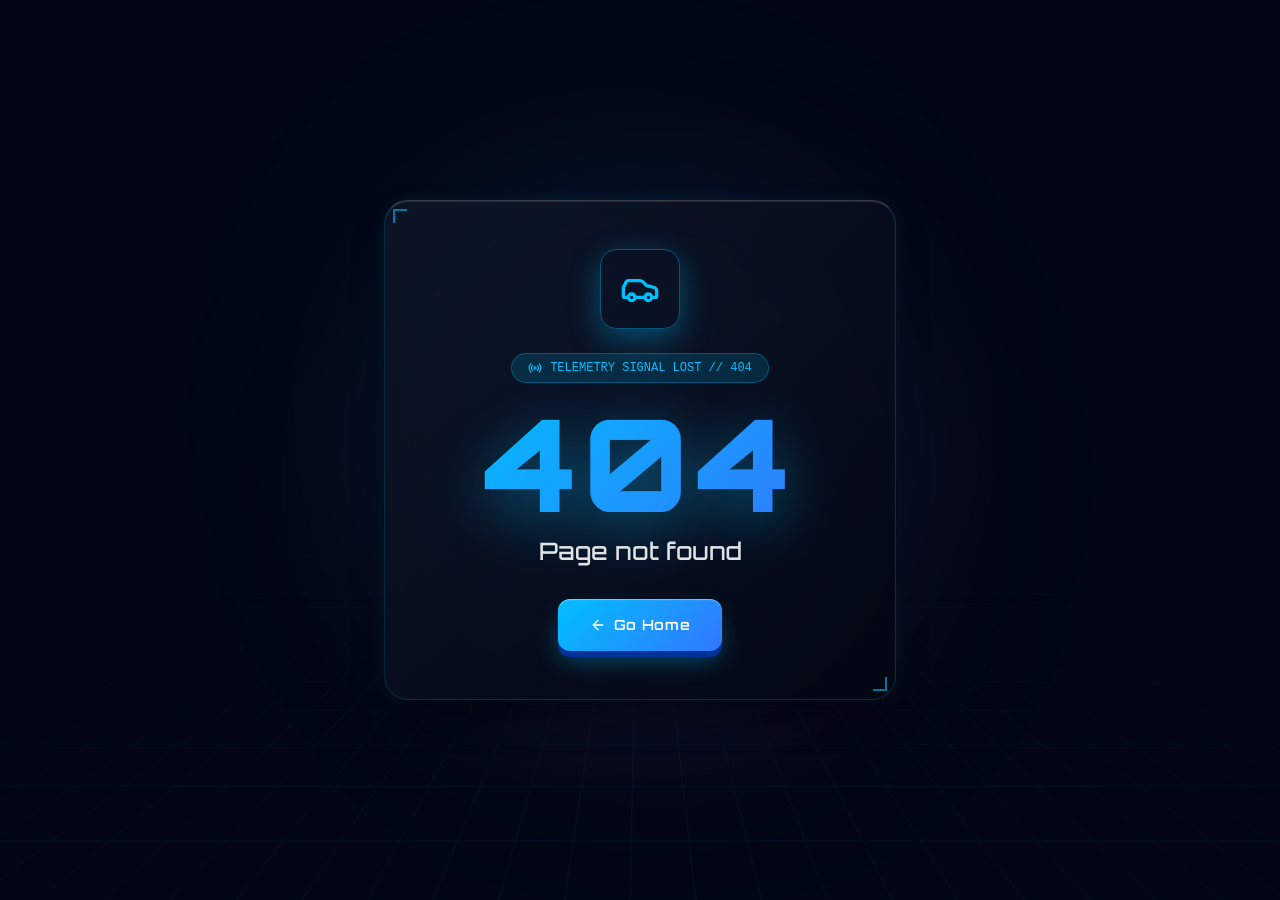
<file: index.html>
<!DOCTYPE html>
<html lang="en">
  <head>
    <meta charset="UTF-8" />
    <meta name="viewport" content="width=device-width, initial-scale=1.0" />
    <title>Cruz Gaming - Expert Car Electrical Systems & Web Developer</title>
    <meta name="description" content="Professional car electrical systems specialist and web developer. Expert in automotive diagnostics, ECU programming, and modern web development with React, Node.js, and more." />
    <meta name="author" content="Cruz Gaming" />
    <meta name="keywords" content="car electrical systems, automotive diagnostics, ECU programming, web developer, React, Node.js, automotive specialist" />
    
    <!-- Canonical URL -->
    <link rel="canonical" href="https://cruz-gaming.github.io" />
    
    <!-- Open Graph -->
    <meta property="og:title" content="Cruz Gaming - Expert Car Electrical Systems & Web Developer" />
    <meta property="og:description" content="Professional car electrical systems specialist and web developer. Expert in automotive diagnostics, ECU programming, and modern web development." />
    <meta property="og:type" content="website" />
    <meta property="og:url" content="https://cruz-gaming.github.io" />
    <meta property="og:image" content="https://cruz-gaming.github.io/src/assets/profile-image.jpg" />
    <meta property="og:locale" content="en_US" />
    
    <!-- Twitter Card -->
    <meta name="twitter:card" content="summary_large_image" />
    <meta name="twitter:title" content="Cruz Gaming - Expert Car Electrical Systems & Web Developer" />
    <meta name="twitter:description" content="Professional car electrical systems specialist and web developer." />
    <meta name="twitter:image" content="https://cruz-gaming.github.io/src/assets/profile-image.jpg" />
    
    <!-- Structured Data -->
    <script type="application/ld+json">
    {
      "@context": "https://schema.org",
      "@type": "Person",
      "name": "Cruz Gaming",
      "jobTitle": "Car Electrical Systems Specialist & Web Developer",
      "description": "Expert in automotive diagnostics, ECU programming, and modern web development",
      "url": "https://cruz-gaming.github.io",
      "image": "https://cruz-gaming.github.io/src/assets/profile-image.jpg",
      "sameAs": [
        "https://github.com/cruz-gaming"
      ],
      "knowsAbout": [
        "Car Electrical Systems",
        "Automotive Diagnostics", 
        "ECU Programming",
        "Web Development",
        "React",
        "Node.js"
      ]
    }
    </script>
    <script type="module" crossorigin src="/assets/index-DTF9ozvy.js"></script>
    <link rel="stylesheet" crossorigin href="/assets/index-BFtk9euC.css">
  </head>

  <body>
    <div id="root"></div>
  </body>
</html>
</file>
<file: assets/index-BFtk9euC.css>
@import"https://fonts.googleapis.com/css2?family=Inter:wght@300;400;500;600;700;800&family=Orbitron:wght@400;500;600;700;800;900&display=swap";*,:before,:after{--tw-border-spacing-x: 0;--tw-border-spacing-y: 0;--tw-translate-x: 0;--tw-translate-y: 0;--tw-rotate: 0;--tw-skew-x: 0;--tw-skew-y: 0;--tw-scale-x: 1;--tw-scale-y: 1;--tw-pan-x: ;--tw-pan-y: ;--tw-pinch-zoom: ;--tw-scroll-snap-strictness: proximity;--tw-gradient-from-position: ;--tw-gradient-via-position: ;--tw-gradient-to-position: ;--tw-ordinal: ;--tw-slashed-zero: ;--tw-numeric-figure: ;--tw-numeric-spacing: ;--tw-numeric-fraction: ;--tw-ring-inset: ;--tw-ring-offset-width: 0px;--tw-ring-offset-color: #fff;--tw-ring-color: rgb(59 130 246 / .5);--tw-ring-offset-shadow: 0 0 #0000;--tw-ring-shadow: 0 0 #0000;--tw-shadow: 0 0 #0000;--tw-shadow-colored: 0 0 #0000;--tw-blur: ;--tw-brightness: ;--tw-contrast: ;--tw-grayscale: ;--tw-hue-rotate: ;--tw-invert: ;--tw-saturate: ;--tw-sepia: ;--tw-drop-shadow: ;--tw-backdrop-blur: ;--tw-backdrop-brightness: ;--tw-backdrop-contrast: ;--tw-backdrop-grayscale: ;--tw-backdrop-hue-rotate: ;--tw-backdrop-invert: ;--tw-backdrop-opacity: ;--tw-backdrop-saturate: ;--tw-backdrop-sepia: ;--tw-contain-size: ;--tw-contain-layout: ;--tw-contain-paint: ;--tw-contain-style: }::backdrop{--tw-border-spacing-x: 0;--tw-border-spacing-y: 0;--tw-translate-x: 0;--tw-translate-y: 0;--tw-rotate: 0;--tw-skew-x: 0;--tw-skew-y: 0;--tw-scale-x: 1;--tw-scale-y: 1;--tw-pan-x: ;--tw-pan-y: ;--tw-pinch-zoom: ;--tw-scroll-snap-strictness: proximity;--tw-gradient-from-position: ;--tw-gradient-via-position: ;--tw-gradient-to-position: ;--tw-ordinal: ;--tw-slashed-zero: ;--tw-numeric-figure: ;--tw-numeric-spacing: ;--tw-numeric-fraction: ;--tw-ring-inset: ;--tw-ring-offset-width: 0px;--tw-ring-offset-color: #fff;--tw-ring-color: rgb(59 130 246 / .5);--tw-ring-offset-shadow: 0 0 #0000;--tw-ring-shadow: 0 0 #0000;--tw-shadow: 0 0 #0000;--tw-shadow-colored: 0 0 #0000;--tw-blur: ;--tw-brightness: ;--tw-contrast: ;--tw-grayscale: ;--tw-hue-rotate: ;--tw-invert: ;--tw-saturate: ;--tw-sepia: ;--tw-drop-shadow: ;--tw-backdrop-blur: ;--tw-backdrop-brightness: ;--tw-backdrop-contrast: ;--tw-backdrop-grayscale: ;--tw-backdrop-hue-rotate: ;--tw-backdrop-invert: ;--tw-backdrop-opacity: ;--tw-backdrop-saturate: ;--tw-backdrop-sepia: ;--tw-contain-size: ;--tw-contain-layout: ;--tw-contain-paint: ;--tw-contain-style: }*,:before,:after{box-sizing:border-box;border-width:0;border-style:solid;border-color:#e5e7eb}:before,:after{--tw-content: ""}html,:host{line-height:1.5;-webkit-text-size-adjust:100%;-moz-tab-size:4;-o-tab-size:4;tab-size:4;font-family:ui-sans-serif,system-ui,sans-serif,"Apple Color Emoji","Segoe UI Emoji",Segoe UI Symbol,"Noto Color Emoji";font-feature-settings:normal;font-variation-settings:normal;-webkit-tap-highlight-color:transparent}body{margin:0;line-height:inherit}hr{height:0;color:inherit;border-top-width:1px}abbr:where([title]){-webkit-text-decoration:underline dotted;text-decoration:underline dotted}h1,h2,h3,h4,h5,h6{font-size:inherit;font-weight:inherit}a{color:inherit;text-decoration:inherit}b,strong{font-weight:bolder}code,kbd,samp,pre{font-family:ui-monospace,SFMono-Regular,Menlo,Monaco,Consolas,Liberation Mono,Courier New,monospace;font-feature-settings:normal;font-variation-settings:normal;font-size:1em}small{font-size:80%}sub,sup{font-size:75%;line-height:0;position:relative;vertical-align:baseline}sub{bottom:-.25em}sup{top:-.5em}table{text-indent:0;border-color:inherit;border-collapse:collapse}button,input,optgroup,select,textarea{font-family:inherit;font-feature-settings:inherit;font-variation-settings:inherit;font-size:100%;font-weight:inherit;line-height:inherit;letter-spacing:inherit;color:inherit;margin:0;padding:0}button,select{text-transform:none}button,input:where([type=button]),input:where([type=reset]),input:where([type=submit]){-webkit-appearance:button;background-color:transparent;background-image:none}:-moz-focusring{outline:auto}:-moz-ui-invalid{box-shadow:none}progress{vertical-align:baseline}::-webkit-inner-spin-button,::-webkit-outer-spin-button{height:auto}[type=search]{-webkit-appearance:textfield;outline-offset:-2px}::-webkit-search-decoration{-webkit-appearance:none}::-webkit-file-upload-button{-webkit-appearance:button;font:inherit}summary{display:list-item}blockquote,dl,dd,h1,h2,h3,h4,h5,h6,hr,figure,p,pre{margin:0}fieldset{margin:0;padding:0}legend{padding:0}ol,ul,menu{list-style:none;margin:0;padding:0}dialog{padding:0}textarea{resize:vertical}input::-moz-placeholder,textarea::-moz-placeholder{opacity:1;color:#9ca3af}input::placeholder,textarea::placeholder{opacity:1;color:#9ca3af}button,[role=button]{cursor:pointer}:disabled{cursor:default}img,svg,video,canvas,audio,iframe,embed,object{display:block;vertical-align:middle}img,video{max-width:100%;height:auto}[hidden]:where(:not([hidden=until-found])){display:none}:root{--background: 222 84% 4%;--foreground: 210 40% 98%;--card: 222 84% 5%;--card-foreground: 210 40% 98%;--popover: 222 84% 5%;--popover-foreground: 210 40% 98%;--primary: 195 100% 50%;--primary-foreground: 222 84% 4%;--secondary: 217 33% 17%;--secondary-foreground: 210 40% 98%;--muted: 217 33% 17%;--muted-foreground: 215 20% 65%;--accent: 217 33% 17%;--accent-foreground: 210 40% 98%;--destructive: 0 62.8% 30.6%;--destructive-foreground: 210 40% 98%;--border: 217 33% 17%;--input: 217 33% 17%;--ring: 195 100% 50%;--radius: .75rem;--automotive-dark: 222 84% 4%;--automotive-darker: 220 100% 2%;--automotive-light: 210 40% 98%;--automotive-cyan: 195 100% 50%;--automotive-blue: 220 100% 60%;--automotive-orange: 25 100% 60%;--automotive-red: 0 100% 60%;--automotive-green: 120 100% 40%;--automotive-purple: 270 100% 65%;--automotive-gold: 45 100% 55%}*{border-color:hsl(var(--border))}html{scroll-behavior:smooth;color-scheme:dark}body{overflow-x:hidden;background-color:hsl(var(--automotive-dark));font-family:Inter,sans-serif;color:hsl(var(--automotive-light));-webkit-font-smoothing:antialiased;-moz-osx-font-smoothing:grayscale}body *::-moz-selection{background-color:hsl(var(--automotive-cyan));color:hsl(var(--automotive-dark))}body *::selection{background-color:hsl(var(--automotive-cyan));color:hsl(var(--automotive-dark))}body::-moz-selection{background-color:hsl(var(--automotive-cyan));color:hsl(var(--automotive-dark))}body::selection{background-color:hsl(var(--automotive-cyan));color:hsl(var(--automotive-dark))}::-webkit-scrollbar{width:8px}::-webkit-scrollbar-track{background:hsl(var(--automotive-darker));border-left:1px solid rgba(0,191,255,.1)}::-webkit-scrollbar-thumb{background:linear-gradient(180deg,hsl(var(--automotive-cyan) / .7),hsl(var(--automotive-blue) / .7));border-radius:9999px;border:2px solid hsl(var(--automotive-darker));box-shadow:0 0 10px #00bfff80}::-webkit-scrollbar-thumb:hover{background:linear-gradient(180deg,hsl(var(--automotive-cyan)),hsl(var(--automotive-blue)));box-shadow:0 0 15px #00bfffcc}.container{width:100%;margin-right:auto;margin-left:auto;padding-right:2rem;padding-left:2rem}@media (min-width: 1400px){.container{max-width:1400px}}.sr-only{position:absolute;width:1px;height:1px;padding:0;margin:-1px;overflow:hidden;clip:rect(0,0,0,0);white-space:nowrap;border-width:0}.pointer-events-none{pointer-events:none}.pointer-events-auto{pointer-events:auto}.visible{visibility:visible}.invisible{visibility:hidden}.fixed{position:fixed}.absolute{position:absolute}.relative{position:relative}.inset-0{top:0;right:0;bottom:0;left:0}.inset-8{top:2rem;right:2rem;bottom:2rem;left:2rem}.inset-x-0{left:0;right:0}.inset-y-0{top:0;bottom:0}.-bottom-12{bottom:-3rem}.-bottom-4{bottom:-1rem}.-left-12{left:-3rem}.-left-4{left:-1rem}.-left-6{left:-1.5rem}.-right-12{right:-3rem}.-right-4{right:-1rem}.-top-12{top:-3rem}.-top-4{top:-1rem}.bottom-0{bottom:0}.bottom-1\/4{bottom:25%}.bottom-20{bottom:5rem}.bottom-4{bottom:1rem}.bottom-5{bottom:1.25rem}.left-0{left:0}.left-1{left:.25rem}.left-1\/2{left:50%}.left-1\/3{left:33.333333%}.left-1\/4{left:25%}.left-10{left:2.5rem}.left-2{left:.5rem}.left-3{left:.75rem}.left-4{left:1rem}.left-5{left:1.25rem}.left-\[50\%\]{left:50%}.right-0{right:0}.right-1{right:.25rem}.right-1\/3{right:33.333333%}.right-1\/4{right:25%}.right-10{right:2.5rem}.right-2{right:.5rem}.right-3{right:.75rem}.right-4{right:1rem}.right-5{right:1.25rem}.top-0{top:0}.top-1\.5{top:.375rem}.top-1\/2{top:50%}.top-1\/4{top:25%}.top-10{top:2.5rem}.top-2{top:.5rem}.top-2\/3{top:66.666667%}.top-3{top:.75rem}.top-3\.5{top:.875rem}.top-4{top:1rem}.top-5{top:1.25rem}.top-\[1px\]{top:1px}.top-\[50\%\]{top:50%}.top-\[60\%\]{top:60%}.top-full{top:100%}.z-0{z-index:0}.z-10{z-index:10}.z-20{z-index:20}.z-40{z-index:40}.z-50{z-index:50}.z-\[100\]{z-index:100}.z-\[1\]{z-index:1}.col-span-2{grid-column:span 2 / span 2}.-mx-1{margin-left:-.25rem;margin-right:-.25rem}.mx-2{margin-left:.5rem;margin-right:.5rem}.mx-3\.5{margin-left:.875rem;margin-right:.875rem}.mx-auto{margin-left:auto;margin-right:auto}.my-0\.5{margin-top:.125rem;margin-bottom:.125rem}.my-1{margin-top:.25rem;margin-bottom:.25rem}.-ml-4{margin-left:-1rem}.-mt-4{margin-top:-1rem}.mb-1{margin-bottom:.25rem}.mb-1\.5{margin-bottom:.375rem}.mb-10{margin-bottom:2.5rem}.mb-12{margin-bottom:3rem}.mb-14{margin-bottom:3.5rem}.mb-16{margin-bottom:4rem}.mb-2{margin-bottom:.5rem}.mb-20{margin-bottom:5rem}.mb-3{margin-bottom:.75rem}.mb-4{margin-bottom:1rem}.mb-5{margin-bottom:1.25rem}.mb-6{margin-bottom:1.5rem}.mb-8{margin-bottom:2rem}.ml-1{margin-left:.25rem}.ml-auto{margin-left:auto}.mr-2{margin-right:.5rem}.mr-2\.5{margin-right:.625rem}.mt-0\.5{margin-top:.125rem}.mt-1{margin-top:.25rem}.mt-1\.5{margin-top:.375rem}.mt-14{margin-top:3.5rem}.mt-16{margin-top:4rem}.mt-2{margin-top:.5rem}.mt-24{margin-top:6rem}.mt-3{margin-top:.75rem}.mt-4{margin-top:1rem}.mt-6{margin-top:1.5rem}.mt-auto{margin-top:auto}.line-clamp-2{overflow:hidden;display:-webkit-box;-webkit-box-orient:vertical;-webkit-line-clamp:2}.block{display:block}.inline-block{display:inline-block}.flex{display:flex}.inline-flex{display:inline-flex}.table{display:table}.grid{display:grid}.hidden{display:none}.aspect-square{aspect-ratio:1 / 1}.aspect-video{aspect-ratio:16 / 9}.size-4{width:1rem;height:1rem}.h-1\.5{height:.375rem}.h-10{height:2.5rem}.h-11{height:2.75rem}.h-12{height:3rem}.h-14{height:3.5rem}.h-2{height:.5rem}.h-2\.5{height:.625rem}.h-20{height:5rem}.h-24{height:6rem}.h-3{height:.75rem}.h-3\.5{height:.875rem}.h-4{height:1rem}.h-5{height:1.25rem}.h-6{height:1.5rem}.h-7{height:1.75rem}.h-8{height:2rem}.h-80{height:20rem}.h-9{height:2.25rem}.h-96{height:24rem}.h-\[1px\]{height:1px}.h-\[460px\]{height:460px}.h-\[500px\]{height:500px}.h-\[550px\]{height:550px}.h-\[600px\]{height:600px}.h-\[var\(--radix-navigation-menu-viewport-height\)\]{height:var(--radix-navigation-menu-viewport-height)}.h-\[var\(--radix-select-trigger-height\)\]{height:var(--radix-select-trigger-height)}.h-auto{height:auto}.h-full{height:100%}.h-px{height:1px}.h-svh{height:100svh}.max-h-96{max-height:24rem}.max-h-\[300px\]{max-height:300px}.max-h-screen{max-height:100vh}.min-h-0{min-height:0px}.min-h-\[80px\]{min-height:80px}.min-h-screen{min-height:100vh}.min-h-svh{min-height:100svh}.w-0{width:0px}.w-1{width:.25rem}.w-10{width:2.5rem}.w-11{width:2.75rem}.w-12{width:3rem}.w-14{width:3.5rem}.w-2{width:.5rem}.w-2\.5{width:.625rem}.w-20{width:5rem}.w-24{width:6rem}.w-3{width:.75rem}.w-3\.5{width:.875rem}.w-3\/4{width:75%}.w-4{width:1rem}.w-5{width:1.25rem}.w-6{width:1.5rem}.w-64{width:16rem}.w-7{width:1.75rem}.w-72{width:18rem}.w-8{width:2rem}.w-80{width:20rem}.w-9{width:2.25rem}.w-96{width:24rem}.w-\[--sidebar-width\]{width:var(--sidebar-width)}.w-\[100px\]{width:100px}.w-\[1px\]{width:1px}.w-\[500px\]{width:500px}.w-\[550px\]{width:550px}.w-\[600px\]{width:600px}.w-auto{width:auto}.w-fit{width:-moz-fit-content;width:fit-content}.w-full{width:100%}.w-max{width:-moz-max-content;width:max-content}.w-px{width:1px}.min-w-0{min-width:0px}.min-w-5{min-width:1.25rem}.min-w-\[12rem\]{min-width:12rem}.min-w-\[8rem\]{min-width:8rem}.min-w-\[var\(--radix-select-trigger-width\)\]{min-width:var(--radix-select-trigger-width)}.max-w-2xl{max-width:42rem}.max-w-3xl{max-width:48rem}.max-w-4xl{max-width:56rem}.max-w-7xl{max-width:80rem}.max-w-\[--skeleton-width\]{max-width:var(--skeleton-width)}.max-w-lg{max-width:32rem}.max-w-max{max-width:-moz-max-content;max-width:max-content}.max-w-md{max-width:28rem}.max-w-xl{max-width:36rem}.flex-1{flex:1 1 0%}.shrink-0{flex-shrink:0}.grow{flex-grow:1}.grow-0{flex-grow:0}.basis-full{flex-basis:100%}.caption-bottom{caption-side:bottom}.border-collapse{border-collapse:collapse}.-translate-x-1\/2{--tw-translate-x: -50%;transform:translate(var(--tw-translate-x),var(--tw-translate-y)) rotate(var(--tw-rotate)) skew(var(--tw-skew-x)) skewY(var(--tw-skew-y)) scaleX(var(--tw-scale-x)) scaleY(var(--tw-scale-y))}.-translate-x-px{--tw-translate-x: -1px;transform:translate(var(--tw-translate-x),var(--tw-translate-y)) rotate(var(--tw-rotate)) skew(var(--tw-skew-x)) skewY(var(--tw-skew-y)) scaleX(var(--tw-scale-x)) scaleY(var(--tw-scale-y))}.-translate-y-1\/2{--tw-translate-y: -50%;transform:translate(var(--tw-translate-x),var(--tw-translate-y)) rotate(var(--tw-rotate)) skew(var(--tw-skew-x)) skewY(var(--tw-skew-y)) scaleX(var(--tw-scale-x)) scaleY(var(--tw-scale-y))}.translate-x-\[-50\%\]{--tw-translate-x: -50%;transform:translate(var(--tw-translate-x),var(--tw-translate-y)) rotate(var(--tw-rotate)) skew(var(--tw-skew-x)) skewY(var(--tw-skew-y)) scaleX(var(--tw-scale-x)) scaleY(var(--tw-scale-y))}.translate-x-px{--tw-translate-x: 1px;transform:translate(var(--tw-translate-x),var(--tw-translate-y)) rotate(var(--tw-rotate)) skew(var(--tw-skew-x)) skewY(var(--tw-skew-y)) scaleX(var(--tw-scale-x)) scaleY(var(--tw-scale-y))}.translate-y-\[-50\%\]{--tw-translate-y: -50%;transform:translate(var(--tw-translate-x),var(--tw-translate-y)) rotate(var(--tw-rotate)) skew(var(--tw-skew-x)) skewY(var(--tw-skew-y)) scaleX(var(--tw-scale-x)) scaleY(var(--tw-scale-y))}.rotate-45{--tw-rotate: 45deg;transform:translate(var(--tw-translate-x),var(--tw-translate-y)) rotate(var(--tw-rotate)) skew(var(--tw-skew-x)) skewY(var(--tw-skew-y)) scaleX(var(--tw-scale-x)) scaleY(var(--tw-scale-y))}.rotate-90{--tw-rotate: 90deg;transform:translate(var(--tw-translate-x),var(--tw-translate-y)) rotate(var(--tw-rotate)) skew(var(--tw-skew-x)) skewY(var(--tw-skew-y)) scaleX(var(--tw-scale-x)) scaleY(var(--tw-scale-y))}.transform{transform:translate(var(--tw-translate-x),var(--tw-translate-y)) rotate(var(--tw-rotate)) skew(var(--tw-skew-x)) skewY(var(--tw-skew-y)) scaleX(var(--tw-scale-x)) scaleY(var(--tw-scale-y))}@keyframes bounce{0%,to{transform:translateY(-25%);animation-timing-function:cubic-bezier(.8,0,1,1)}50%{transform:none;animation-timing-function:cubic-bezier(0,0,.2,1)}}.animate-bounce{animation:bounce 1s infinite}@keyframes fadeIn{0%{opacity:0}to{opacity:1}}.animate-fade-in{animation:fadeIn .6s ease-out}@keyframes floatReverse{0%,to{transform:translateY(0)}50%{transform:translateY(15px)}}.animate-float-reverse{animation:floatReverse 5s ease-in-out infinite}@keyframes floatSlow{0%,to{transform:translateY(0)}50%{transform:translateY(-12px)}}.animate-float-slow{animation:floatSlow 6s ease-in-out infinite}@keyframes pulse{50%{opacity:.5}}.animate-pulse{animation:pulse 2s cubic-bezier(.4,0,.6,1) infinite}@keyframes pulseGlow{0%,to{opacity:.4;transform:scale(1)}50%{opacity:.8;transform:scale(1.06)}}.animate-pulse-glow{animation:pulseGlow 3s ease-in-out infinite}@keyframes spin{to{transform:rotate(360deg)}}.animate-spin{animation:spin 1s linear infinite}.cursor-default{cursor:default}.cursor-pointer{cursor:pointer}.touch-none{touch-action:none}.select-none{-webkit-user-select:none;-moz-user-select:none;user-select:none}.resize-none{resize:none}.resize{resize:both}.list-none{list-style-type:none}.grid-cols-1{grid-template-columns:repeat(1,minmax(0,1fr))}.grid-cols-2{grid-template-columns:repeat(2,minmax(0,1fr))}.flex-row{flex-direction:row}.flex-col{flex-direction:column}.flex-col-reverse{flex-direction:column-reverse}.flex-wrap{flex-wrap:wrap}.items-start{align-items:flex-start}.items-end{align-items:flex-end}.items-center{align-items:center}.items-stretch{align-items:stretch}.justify-center{justify-content:center}.justify-between{justify-content:space-between}.gap-1{gap:.25rem}.gap-1\.5{gap:.375rem}.gap-10{gap:2.5rem}.gap-12{gap:3rem}.gap-2{gap:.5rem}.gap-3{gap:.75rem}.gap-4{gap:1rem}.gap-5{gap:1.25rem}.gap-6{gap:1.5rem}.gap-8{gap:2rem}.space-x-1>:not([hidden])~:not([hidden]){--tw-space-x-reverse: 0;margin-right:calc(.25rem * var(--tw-space-x-reverse));margin-left:calc(.25rem * calc(1 - var(--tw-space-x-reverse)))}.space-x-3>:not([hidden])~:not([hidden]){--tw-space-x-reverse: 0;margin-right:calc(.75rem * var(--tw-space-x-reverse));margin-left:calc(.75rem * calc(1 - var(--tw-space-x-reverse)))}.space-x-3\.5>:not([hidden])~:not([hidden]){--tw-space-x-reverse: 0;margin-right:calc(.875rem * var(--tw-space-x-reverse));margin-left:calc(.875rem * calc(1 - var(--tw-space-x-reverse)))}.space-x-4>:not([hidden])~:not([hidden]){--tw-space-x-reverse: 0;margin-right:calc(1rem * var(--tw-space-x-reverse));margin-left:calc(1rem * calc(1 - var(--tw-space-x-reverse)))}.space-y-1>:not([hidden])~:not([hidden]){--tw-space-y-reverse: 0;margin-top:calc(.25rem * calc(1 - var(--tw-space-y-reverse)));margin-bottom:calc(.25rem * var(--tw-space-y-reverse))}.space-y-1\.5>:not([hidden])~:not([hidden]){--tw-space-y-reverse: 0;margin-top:calc(.375rem * calc(1 - var(--tw-space-y-reverse)));margin-bottom:calc(.375rem * var(--tw-space-y-reverse))}.space-y-2>:not([hidden])~:not([hidden]){--tw-space-y-reverse: 0;margin-top:calc(.5rem * calc(1 - var(--tw-space-y-reverse)));margin-bottom:calc(.5rem * var(--tw-space-y-reverse))}.space-y-2\.5>:not([hidden])~:not([hidden]){--tw-space-y-reverse: 0;margin-top:calc(.625rem * calc(1 - var(--tw-space-y-reverse)));margin-bottom:calc(.625rem * var(--tw-space-y-reverse))}.space-y-3>:not([hidden])~:not([hidden]){--tw-space-y-reverse: 0;margin-top:calc(.75rem * calc(1 - var(--tw-space-y-reverse)));margin-bottom:calc(.75rem * var(--tw-space-y-reverse))}.space-y-4>:not([hidden])~:not([hidden]){--tw-space-y-reverse: 0;margin-top:calc(1rem * calc(1 - var(--tw-space-y-reverse)));margin-bottom:calc(1rem * var(--tw-space-y-reverse))}.space-y-6>:not([hidden])~:not([hidden]){--tw-space-y-reverse: 0;margin-top:calc(1.5rem * calc(1 - var(--tw-space-y-reverse)));margin-bottom:calc(1.5rem * var(--tw-space-y-reverse))}.space-y-7>:not([hidden])~:not([hidden]){--tw-space-y-reverse: 0;margin-top:calc(1.75rem * calc(1 - var(--tw-space-y-reverse)));margin-bottom:calc(1.75rem * var(--tw-space-y-reverse))}.space-y-8>:not([hidden])~:not([hidden]){--tw-space-y-reverse: 0;margin-top:calc(2rem * calc(1 - var(--tw-space-y-reverse)));margin-bottom:calc(2rem * var(--tw-space-y-reverse))}.self-start{align-self:flex-start}.overflow-auto{overflow:auto}.overflow-hidden{overflow:hidden}.overflow-y-auto{overflow-y:auto}.overflow-x-hidden{overflow-x:hidden}.whitespace-nowrap{white-space:nowrap}.break-words{overflow-wrap:break-word}.break-all{word-break:break-all}.rounded{border-radius:.25rem}.rounded-2xl{border-radius:1rem}.rounded-3xl{border-radius:1.5rem}.rounded-\[2px\]{border-radius:2px}.rounded-\[inherit\]{border-radius:inherit}.rounded-full{border-radius:9999px}.rounded-lg{border-radius:.5rem}.rounded-md{border-radius:.375rem}.rounded-sm{border-radius:.125rem}.rounded-xl{border-radius:.75rem}.rounded-t-\[10px\]{border-top-left-radius:10px;border-top-right-radius:10px}.rounded-tl-sm{border-top-left-radius:.125rem}.border{border-width:1px}.border-2{border-width:2px}.border-4{border-width:4px}.border-\[1\.5px\]{border-width:1.5px}.border-y{border-top-width:1px;border-bottom-width:1px}.border-b{border-bottom-width:1px}.border-l{border-left-width:1px}.border-r{border-right-width:1px}.border-t{border-top-width:1px}.border-dashed{border-style:dashed}.border-\[--color-border\]{border-color:var(--color-border)}.border-amber-400\/20{border-color:#fbbf2433}.border-amber-500\/30{border-color:#f59e0b4d}.border-automotive-blue\/40{border-color:hsl(var(--automotive-blue) / .4)}.border-automotive-cyan{border-color:hsl(var(--automotive-cyan))}.border-automotive-cyan\/15{border-color:hsl(var(--automotive-cyan) / .15)}.border-automotive-cyan\/20{border-color:hsl(var(--automotive-cyan) / .2)}.border-automotive-cyan\/25{border-color:hsl(var(--automotive-cyan) / .25)}.border-automotive-cyan\/30{border-color:hsl(var(--automotive-cyan) / .3)}.border-automotive-cyan\/35{border-color:hsl(var(--automotive-cyan) / .35)}.border-automotive-cyan\/40{border-color:hsl(var(--automotive-cyan) / .4)}.border-automotive-gold\/30{border-color:hsl(var(--automotive-gold) / .3)}.border-automotive-gold\/40{border-color:hsl(var(--automotive-gold) / .4)}.border-automotive-green\/30{border-color:hsl(var(--automotive-green) / .3)}.border-automotive-green\/40{border-color:hsl(var(--automotive-green) / .4)}.border-automotive-orange\/20{border-color:hsl(var(--automotive-orange) / .2)}.border-automotive-orange\/25{border-color:hsl(var(--automotive-orange) / .25)}.border-automotive-orange\/30{border-color:hsl(var(--automotive-orange) / .3)}.border-automotive-orange\/35{border-color:hsl(var(--automotive-orange) / .35)}.border-automotive-orange\/40{border-color:hsl(var(--automotive-orange) / .4)}.border-automotive-purple\/20{border-color:hsl(var(--automotive-purple) / .2)}.border-automotive-purple\/25{border-color:hsl(var(--automotive-purple) / .25)}.border-automotive-purple\/30{border-color:hsl(var(--automotive-purple) / .3)}.border-automotive-purple\/40{border-color:hsl(var(--automotive-purple) / .4)}.border-border\/50{border-color:hsl(var(--border) / .5)}.border-destructive{border-color:hsl(var(--destructive))}.border-destructive\/40{border-color:hsl(var(--destructive) / .4)}.border-destructive\/50{border-color:hsl(var(--destructive) / .5)}.border-emerald-500\/30{border-color:#10b9814d}.border-emerald-500\/40{border-color:#10b98166}.border-input{border-color:hsl(var(--input))}.border-primary{border-color:hsl(var(--primary))}.border-rose-500{--tw-border-opacity: 1;border-color:rgb(244 63 94 / var(--tw-border-opacity, 1))}.border-rose-500\/30{border-color:#f43f5e4d}.border-transparent{border-color:transparent}.border-white\/10{border-color:#ffffff1a}.border-white\/20{border-color:#fff3}.border-l-transparent{border-left-color:transparent}.border-t-automotive-cyan{border-top-color:hsl(var(--automotive-cyan))}.border-t-transparent{border-top-color:transparent}.bg-\[--color-bg\]{background-color:var(--color-bg)}.bg-accent{background-color:hsl(var(--accent))}.bg-amber-500\/10{background-color:#f59e0b1a}.bg-automotive-blue\/10{background-color:hsl(var(--automotive-blue) / .1)}.bg-automotive-blue\/15{background-color:hsl(var(--automotive-blue) / .15)}.bg-automotive-cyan{background-color:hsl(var(--automotive-cyan))}.bg-automotive-cyan\/10{background-color:hsl(var(--automotive-cyan) / .1)}.bg-automotive-cyan\/15{background-color:hsl(var(--automotive-cyan) / .15)}.bg-automotive-cyan\/20{background-color:hsl(var(--automotive-cyan) / .2)}.bg-automotive-dark{background-color:hsl(var(--automotive-dark))}.bg-automotive-dark\/40{background-color:hsl(var(--automotive-dark) / .4)}.bg-automotive-dark\/60{background-color:hsl(var(--automotive-dark) / .6)}.bg-automotive-dark\/70{background-color:hsl(var(--automotive-dark) / .7)}.bg-automotive-dark\/85{background-color:hsl(var(--automotive-dark) / .85)}.bg-automotive-dark\/90{background-color:hsl(var(--automotive-dark) / .9)}.bg-automotive-dark\/95{background-color:hsl(var(--automotive-dark) / .95)}.bg-automotive-darker{background-color:hsl(var(--automotive-darker))}.bg-automotive-darker\/60{background-color:hsl(var(--automotive-darker) / .6)}.bg-automotive-darker\/70{background-color:hsl(var(--automotive-darker) / .7)}.bg-automotive-darker\/80{background-color:hsl(var(--automotive-darker) / .8)}.bg-automotive-darker\/85{background-color:hsl(var(--automotive-darker) / .85)}.bg-automotive-darker\/90{background-color:hsl(var(--automotive-darker) / .9)}.bg-automotive-gold\/15{background-color:hsl(var(--automotive-gold) / .15)}.bg-automotive-green\/20{background-color:hsl(var(--automotive-green) / .2)}.bg-automotive-orange\/10{background-color:hsl(var(--automotive-orange) / .1)}.bg-automotive-orange\/15{background-color:hsl(var(--automotive-orange) / .15)}.bg-automotive-orange\/20{background-color:hsl(var(--automotive-orange) / .2)}.bg-automotive-purple\/10{background-color:hsl(var(--automotive-purple) / .1)}.bg-automotive-purple\/15{background-color:hsl(var(--automotive-purple) / .15)}.bg-background{background-color:hsl(var(--background))}.bg-black\/40{background-color:#0006}.bg-black\/80{background-color:#000c}.bg-border{background-color:hsl(var(--border))}.bg-destructive{background-color:hsl(var(--destructive))}.bg-destructive\/20{background-color:hsl(var(--destructive) / .2)}.bg-emerald-500\/10{background-color:#10b9811a}.bg-foreground{background-color:hsl(var(--foreground))}.bg-muted{background-color:hsl(var(--muted))}.bg-muted\/50{background-color:hsl(var(--muted) / .5)}.bg-popover{background-color:hsl(var(--popover))}.bg-primary{background-color:hsl(var(--primary))}.bg-rose-500\/10{background-color:#f43f5e1a}.bg-secondary{background-color:hsl(var(--secondary))}.bg-transparent{background-color:transparent}.bg-white\/20{background-color:#fff3}.bg-gradient-accent{background-image:linear-gradient(135deg,hsl(var(--automotive-purple)),hsl(var(--automotive-gold)))}.bg-gradient-primary{background-image:linear-gradient(135deg,hsl(var(--automotive-cyan)),hsl(var(--automotive-blue)))}.bg-gradient-secondary{background-image:linear-gradient(135deg,hsl(var(--automotive-orange)),hsl(var(--automotive-red)))}.bg-gradient-to-t{background-image:linear-gradient(to top,var(--tw-gradient-stops))}.from-automotive-darker{--tw-gradient-from: hsl(var(--automotive-darker)) var(--tw-gradient-from-position);--tw-gradient-to: hsl(var(--automotive-darker) / 0) var(--tw-gradient-to-position);--tw-gradient-stops: var(--tw-gradient-from), var(--tw-gradient-to)}.from-automotive-darker\/90{--tw-gradient-from: hsl(var(--automotive-darker) / .9) var(--tw-gradient-from-position);--tw-gradient-to: hsl(var(--automotive-darker) / 0) var(--tw-gradient-to-position);--tw-gradient-stops: var(--tw-gradient-from), var(--tw-gradient-to)}.via-automotive-darker\/30{--tw-gradient-to: hsl(var(--automotive-darker) / 0) var(--tw-gradient-to-position);--tw-gradient-stops: var(--tw-gradient-from), hsl(var(--automotive-darker) / .3) var(--tw-gradient-via-position), var(--tw-gradient-to)}.via-transparent{--tw-gradient-to: rgb(0 0 0 / 0) var(--tw-gradient-to-position);--tw-gradient-stops: var(--tw-gradient-from), transparent var(--tw-gradient-via-position), var(--tw-gradient-to)}.to-transparent{--tw-gradient-to: transparent var(--tw-gradient-to-position)}.bg-clip-text{-webkit-background-clip:text;background-clip:text}.fill-automotive-gold{fill:hsl(var(--automotive-gold))}.fill-current{fill:currentColor}.object-cover{-o-object-fit:cover;object-fit:cover}.p-0{padding:0}.p-0\.5{padding:.125rem}.p-1{padding:.25rem}.p-1\.5{padding:.375rem}.p-10{padding:2.5rem}.p-2{padding:.5rem}.p-2\.5{padding:.625rem}.p-3{padding:.75rem}.p-3\.5{padding:.875rem}.p-4{padding:1rem}.p-6{padding:1.5rem}.p-8{padding:2rem}.p-\[1px\]{padding:1px}.px-1{padding-left:.25rem;padding-right:.25rem}.px-1\.5{padding-left:.375rem;padding-right:.375rem}.px-2{padding-left:.5rem;padding-right:.5rem}.px-2\.5{padding-left:.625rem;padding-right:.625rem}.px-3{padding-left:.75rem;padding-right:.75rem}.px-3\.5{padding-left:.875rem;padding-right:.875rem}.px-4{padding-left:1rem;padding-right:1rem}.px-5{padding-left:1.25rem;padding-right:1.25rem}.px-6{padding-left:1.5rem;padding-right:1.5rem}.px-8{padding-left:2rem;padding-right:2rem}.px-9{padding-left:2.25rem;padding-right:2.25rem}.py-0\.5{padding-top:.125rem;padding-bottom:.125rem}.py-1{padding-top:.25rem;padding-bottom:.25rem}.py-1\.5{padding-top:.375rem;padding-bottom:.375rem}.py-14{padding-top:3.5rem;padding-bottom:3.5rem}.py-2{padding-top:.5rem;padding-bottom:.5rem}.py-2\.5{padding-top:.625rem;padding-bottom:.625rem}.py-24{padding-top:6rem;padding-bottom:6rem}.py-3{padding-top:.75rem;padding-bottom:.75rem}.py-4{padding-top:1rem;padding-bottom:1rem}.py-5{padding-top:1.25rem;padding-bottom:1.25rem}.py-6{padding-top:1.5rem;padding-bottom:1.5rem}.py-8{padding-top:2rem;padding-bottom:2rem}.pb-20{padding-bottom:5rem}.pb-24{padding-bottom:6rem}.pb-3{padding-bottom:.75rem}.pb-4{padding-bottom:1rem}.pl-2\.5{padding-left:.625rem}.pl-4{padding-left:1rem}.pl-6{padding-left:1.5rem}.pl-8{padding-left:2rem}.pr-2{padding-right:.5rem}.pr-2\.5{padding-right:.625rem}.pr-8{padding-right:2rem}.pt-0{padding-top:0}.pt-1{padding-top:.25rem}.pt-2{padding-top:.5rem}.pt-3{padding-top:.75rem}.pt-32{padding-top:8rem}.pt-4{padding-top:1rem}.pt-8{padding-top:2rem}.text-left{text-align:left}.text-center{text-align:center}.align-middle{vertical-align:middle}.font-mono{font-family:ui-monospace,SFMono-Regular,Menlo,Monaco,Consolas,Liberation Mono,Courier New,monospace}.font-orbitron{font-family:Orbitron,monospace}.font-sans{font-family:ui-sans-serif,system-ui,sans-serif,"Apple Color Emoji","Segoe UI Emoji",Segoe UI Symbol,"Noto Color Emoji"}.text-2xl{font-size:1.5rem;line-height:2rem}.text-3xl{font-size:1.875rem;line-height:2.25rem}.text-4xl{font-size:2.25rem;line-height:2.5rem}.text-6xl{font-size:3.75rem;line-height:1}.text-8xl{font-size:6rem;line-height:1}.text-\[0\.8rem\]{font-size:.8rem}.text-\[10px\]{font-size:10px}.text-\[11px\]{font-size:11px}.text-\[9px\]{font-size:9px}.text-base{font-size:1rem;line-height:1.5rem}.text-lg{font-size:1.125rem;line-height:1.75rem}.text-sm{font-size:.875rem;line-height:1.25rem}.text-xl{font-size:1.25rem;line-height:1.75rem}.text-xs{font-size:.75rem;line-height:1rem}.font-black{font-weight:900}.font-bold{font-weight:700}.font-light{font-weight:300}.font-medium{font-weight:500}.font-normal{font-weight:400}.font-semibold{font-weight:600}.uppercase{text-transform:uppercase}.tabular-nums{--tw-numeric-spacing: tabular-nums;font-variant-numeric:var(--tw-ordinal) var(--tw-slashed-zero) var(--tw-numeric-figure) var(--tw-numeric-spacing) var(--tw-numeric-fraction)}.leading-none{line-height:1}.leading-relaxed{line-height:1.625}.leading-snug{line-height:1.375}.leading-tight{line-height:1.25}.tracking-tight{letter-spacing:-.025em}.tracking-wide{letter-spacing:.025em}.tracking-wider{letter-spacing:.05em}.tracking-widest{letter-spacing:.1em}.text-accent-foreground{color:hsl(var(--accent-foreground))}.text-amber-200{--tw-text-opacity: 1;color:rgb(253 230 138 / var(--tw-text-opacity, 1))}.text-amber-200\/80{color:#fde68acc}.text-amber-300{--tw-text-opacity: 1;color:rgb(252 211 77 / var(--tw-text-opacity, 1))}.text-amber-400{--tw-text-opacity: 1;color:rgb(251 191 36 / var(--tw-text-opacity, 1))}.text-automotive-blue{color:hsl(var(--automotive-blue))}.text-automotive-cyan{color:hsl(var(--automotive-cyan))}.text-automotive-cyan\/40{color:hsl(var(--automotive-cyan) / .4)}.text-automotive-cyan\/60{color:hsl(var(--automotive-cyan) / .6)}.text-automotive-cyan\/70{color:hsl(var(--automotive-cyan) / .7)}.text-automotive-dark{color:hsl(var(--automotive-dark))}.text-automotive-gold{color:hsl(var(--automotive-gold))}.text-automotive-green{color:hsl(var(--automotive-green))}.text-automotive-light{color:hsl(var(--automotive-light))}.text-automotive-light\/40{color:hsl(var(--automotive-light) / .4)}.text-automotive-light\/50{color:hsl(var(--automotive-light) / .5)}.text-automotive-light\/60{color:hsl(var(--automotive-light) / .6)}.text-automotive-light\/65{color:hsl(var(--automotive-light) / .65)}.text-automotive-light\/70{color:hsl(var(--automotive-light) / .7)}.text-automotive-light\/75{color:hsl(var(--automotive-light) / .75)}.text-automotive-light\/80{color:hsl(var(--automotive-light) / .8)}.text-automotive-light\/85{color:hsl(var(--automotive-light) / .85)}.text-automotive-light\/90{color:hsl(var(--automotive-light) / .9)}.text-automotive-orange{color:hsl(var(--automotive-orange))}.text-automotive-orange\/70{color:hsl(var(--automotive-orange) / .7)}.text-automotive-purple{color:hsl(var(--automotive-purple))}.text-automotive-purple\/70{color:hsl(var(--automotive-purple) / .7)}.text-card-foreground{color:hsl(var(--card-foreground))}.text-current{color:currentColor}.text-destructive{color:hsl(var(--destructive))}.text-destructive-foreground{color:hsl(var(--destructive-foreground))}.text-emerald-200{--tw-text-opacity: 1;color:rgb(167 243 208 / var(--tw-text-opacity, 1))}.text-emerald-200\/90{color:#a7f3d0e6}.text-emerald-300{--tw-text-opacity: 1;color:rgb(110 231 183 / var(--tw-text-opacity, 1))}.text-emerald-400{--tw-text-opacity: 1;color:rgb(52 211 153 / var(--tw-text-opacity, 1))}.text-foreground{color:hsl(var(--foreground))}.text-foreground\/50{color:hsl(var(--foreground) / .5)}.text-muted-foreground{color:hsl(var(--muted-foreground))}.text-popover-foreground{color:hsl(var(--popover-foreground))}.text-primary{color:hsl(var(--primary))}.text-primary-foreground{color:hsl(var(--primary-foreground))}.text-rose-200{--tw-text-opacity: 1;color:rgb(254 205 211 / var(--tw-text-opacity, 1))}.text-rose-200\/80{color:#fecdd3cc}.text-rose-200\/90{color:#fecdd3e6}.text-rose-300{--tw-text-opacity: 1;color:rgb(253 164 175 / var(--tw-text-opacity, 1))}.text-rose-400{--tw-text-opacity: 1;color:rgb(251 113 133 / var(--tw-text-opacity, 1))}.text-transparent{color:transparent}.text-white{--tw-text-opacity: 1;color:rgb(255 255 255 / var(--tw-text-opacity, 1))}.text-white\/80{color:#fffc}.underline{text-decoration-line:underline}.underline-offset-4{text-underline-offset:4px}.opacity-0{opacity:0}.opacity-35{opacity:.35}.opacity-40{opacity:.4}.opacity-45{opacity:.45}.opacity-50{opacity:.5}.opacity-60{opacity:.6}.opacity-70{opacity:.7}.opacity-90{opacity:.9}.mix-blend-screen{mix-blend-mode:screen}.shadow-2xl{--tw-shadow: 0 25px 50px -12px rgb(0 0 0 / .25);--tw-shadow-colored: 0 25px 50px -12px var(--tw-shadow-color);box-shadow:var(--tw-ring-offset-shadow, 0 0 #0000),var(--tw-ring-shadow, 0 0 #0000),var(--tw-shadow)}.shadow-\[0_0_0_1px_hsl\(var\(--sidebar-border\)\)\]{--tw-shadow: 0 0 0 1px hsl(var(--sidebar-border));--tw-shadow-colored: 0 0 0 1px var(--tw-shadow-color);box-shadow:var(--tw-ring-offset-shadow, 0 0 #0000),var(--tw-ring-shadow, 0 0 #0000),var(--tw-shadow)}.shadow-\[0_0_10px_rgba\(0\,191\,255\,0\.3\)\]{--tw-shadow: 0 0 10px rgba(0,191,255,.3);--tw-shadow-colored: 0 0 10px var(--tw-shadow-color);box-shadow:var(--tw-ring-offset-shadow, 0 0 #0000),var(--tw-ring-shadow, 0 0 #0000),var(--tw-shadow)}.shadow-\[0_0_10px_rgba\(0\,191\,255\,0\.7\)\]{--tw-shadow: 0 0 10px rgba(0,191,255,.7);--tw-shadow-colored: 0 0 10px var(--tw-shadow-color);box-shadow:var(--tw-ring-offset-shadow, 0 0 #0000),var(--tw-ring-shadow, 0 0 #0000),var(--tw-shadow)}.shadow-\[0_0_10px_rgba\(0\,204\,51\,0\.3\)\]{--tw-shadow: 0 0 10px rgba(0,204,51,.3);--tw-shadow-colored: 0 0 10px var(--tw-shadow-color);box-shadow:var(--tw-ring-offset-shadow, 0 0 #0000),var(--tw-ring-shadow, 0 0 #0000),var(--tw-shadow)}.shadow-\[0_0_10px_rgba\(255\,107\,53\,0\.3\)\]{--tw-shadow: 0 0 10px rgba(255,107,53,.3);--tw-shadow-colored: 0 0 10px var(--tw-shadow-color);box-shadow:var(--tw-ring-offset-shadow, 0 0 #0000),var(--tw-ring-shadow, 0 0 #0000),var(--tw-shadow)}.shadow-\[0_0_12px_rgba\(0\,191\,255\,0\.3\)\]{--tw-shadow: 0 0 12px rgba(0,191,255,.3);--tw-shadow-colored: 0 0 12px var(--tw-shadow-color);box-shadow:var(--tw-ring-offset-shadow, 0 0 #0000),var(--tw-ring-shadow, 0 0 #0000),var(--tw-shadow)}.shadow-\[0_0_12px_rgba\(0\,191\,255\,0\.6\)\]{--tw-shadow: 0 0 12px rgba(0,191,255,.6);--tw-shadow-colored: 0 0 12px var(--tw-shadow-color);box-shadow:var(--tw-ring-offset-shadow, 0 0 #0000),var(--tw-ring-shadow, 0 0 #0000),var(--tw-shadow)}.shadow-\[0_0_12px_rgba\(0\,191\,255\,0\.8\)\]{--tw-shadow: 0 0 12px rgba(0,191,255,.8);--tw-shadow-colored: 0 0 12px var(--tw-shadow-color);box-shadow:var(--tw-ring-offset-shadow, 0 0 #0000),var(--tw-ring-shadow, 0 0 #0000),var(--tw-shadow)}.shadow-\[0_0_15px_rgba\(0\,191\,255\,0\.25\)\]{--tw-shadow: 0 0 15px rgba(0,191,255,.25);--tw-shadow-colored: 0 0 15px var(--tw-shadow-color);box-shadow:var(--tw-ring-offset-shadow, 0 0 #0000),var(--tw-ring-shadow, 0 0 #0000),var(--tw-shadow)}.shadow-\[0_0_15px_rgba\(0\,191\,255\,0\.4\)\]{--tw-shadow: 0 0 15px rgba(0,191,255,.4);--tw-shadow-colored: 0 0 15px var(--tw-shadow-color);box-shadow:var(--tw-ring-offset-shadow, 0 0 #0000),var(--tw-ring-shadow, 0 0 #0000),var(--tw-shadow)}.shadow-\[0_0_20px_rgba\(0\,191\,255\,0\.3\)\]{--tw-shadow: 0 0 20px rgba(0,191,255,.3);--tw-shadow-colored: 0 0 20px var(--tw-shadow-color);box-shadow:var(--tw-ring-offset-shadow, 0 0 #0000),var(--tw-ring-shadow, 0 0 #0000),var(--tw-shadow)}.shadow-\[0_0_20px_rgba\(0\,191\,255\,0\.5\)\]{--tw-shadow: 0 0 20px rgba(0,191,255,.5);--tw-shadow-colored: 0 0 20px var(--tw-shadow-color);box-shadow:var(--tw-ring-offset-shadow, 0 0 #0000),var(--tw-ring-shadow, 0 0 #0000),var(--tw-shadow)}.shadow-\[0_0_20px_rgba\(157\,78\,221\,0\.3\)\]{--tw-shadow: 0 0 20px rgba(157,78,221,.3);--tw-shadow-colored: 0 0 20px var(--tw-shadow-color);box-shadow:var(--tw-ring-offset-shadow, 0 0 #0000),var(--tw-ring-shadow, 0 0 #0000),var(--tw-shadow)}.shadow-\[0_0_20px_rgba\(255\,107\,53\,0\.3\)\]{--tw-shadow: 0 0 20px rgba(255,107,53,.3);--tw-shadow-colored: 0 0 20px var(--tw-shadow-color);box-shadow:var(--tw-ring-offset-shadow, 0 0 #0000),var(--tw-ring-shadow, 0 0 #0000),var(--tw-shadow)}.shadow-\[0_0_25px_rgba\(0\,191\,255\,0\.3\)\]{--tw-shadow: 0 0 25px rgba(0,191,255,.3);--tw-shadow-colored: 0 0 25px var(--tw-shadow-color);box-shadow:var(--tw-ring-offset-shadow, 0 0 #0000),var(--tw-ring-shadow, 0 0 #0000),var(--tw-shadow)}.shadow-\[0_0_25px_rgba\(0\,191\,255\,0\.4\)\]{--tw-shadow: 0 0 25px rgba(0,191,255,.4);--tw-shadow-colored: 0 0 25px var(--tw-shadow-color);box-shadow:var(--tw-ring-offset-shadow, 0 0 #0000),var(--tw-ring-shadow, 0 0 #0000),var(--tw-shadow)}.shadow-\[0_0_25px_rgba\(255\,107\,53\,0\.4\)\]{--tw-shadow: 0 0 25px rgba(255,107,53,.4);--tw-shadow-colored: 0 0 25px var(--tw-shadow-color);box-shadow:var(--tw-ring-offset-shadow, 0 0 #0000),var(--tw-ring-shadow, 0 0 #0000),var(--tw-shadow)}.shadow-\[0_0_30px_rgba\(0\,191\,255\,0\.35\)\]{--tw-shadow: 0 0 30px rgba(0,191,255,.35);--tw-shadow-colored: 0 0 30px var(--tw-shadow-color);box-shadow:var(--tw-ring-offset-shadow, 0 0 #0000),var(--tw-ring-shadow, 0 0 #0000),var(--tw-shadow)}.shadow-\[0_0_30px_rgba\(0\,191\,255\,0\.4\)\]{--tw-shadow: 0 0 30px rgba(0,191,255,.4);--tw-shadow-colored: 0 0 30px var(--tw-shadow-color);box-shadow:var(--tw-ring-offset-shadow, 0 0 #0000),var(--tw-ring-shadow, 0 0 #0000),var(--tw-shadow)}.shadow-\[0_0_8px_rgba\(0\,191\,255\,0\.8\)\]{--tw-shadow: 0 0 8px rgba(0,191,255,.8);--tw-shadow-colored: 0 0 8px var(--tw-shadow-color);box-shadow:var(--tw-ring-offset-shadow, 0 0 #0000),var(--tw-ring-shadow, 0 0 #0000),var(--tw-shadow)}.shadow-\[0_10px_30px_rgba\(0\,0\,0\,0\.8\)\,0_1px_1px_rgba\(255\,255\,255\,0\.1\)\]{--tw-shadow: 0 10px 30px rgba(0,0,0,.8),0 1px 1px rgba(255,255,255,.1);--tw-shadow-colored: 0 10px 30px var(--tw-shadow-color), 0 1px 1px var(--tw-shadow-color);box-shadow:var(--tw-ring-offset-shadow, 0 0 #0000),var(--tw-ring-shadow, 0 0 #0000),var(--tw-shadow)}.shadow-\[0_10px_30px_rgba\(0\,191\,255\,0\.35\)\]{--tw-shadow: 0 10px 30px rgba(0,191,255,.35);--tw-shadow-colored: 0 10px 30px var(--tw-shadow-color);box-shadow:var(--tw-ring-offset-shadow, 0 0 #0000),var(--tw-ring-shadow, 0 0 #0000),var(--tw-shadow)}.shadow-\[0_12px_30px_rgba\(16\,185\,129\,0\.2\)\]{--tw-shadow: 0 12px 30px rgba(16,185,129,.2);--tw-shadow-colored: 0 12px 30px var(--tw-shadow-color);box-shadow:var(--tw-ring-offset-shadow, 0 0 #0000),var(--tw-ring-shadow, 0 0 #0000),var(--tw-shadow)}.shadow-\[0_12px_30px_rgba\(244\,63\,94\,0\.2\)\]{--tw-shadow: 0 12px 30px rgba(244,63,94,.2);--tw-shadow-colored: 0 12px 30px var(--tw-shadow-color);box-shadow:var(--tw-ring-offset-shadow, 0 0 #0000),var(--tw-ring-shadow, 0 0 #0000),var(--tw-shadow)}.shadow-\[0_15px_35px_rgba\(0\,0\,0\,0\.8\)\,0_1px_1px_rgba\(255\,255\,255\,0\.1\)\]{--tw-shadow: 0 15px 35px rgba(0,0,0,.8),0 1px 1px rgba(255,255,255,.1);--tw-shadow-colored: 0 15px 35px var(--tw-shadow-color), 0 1px 1px var(--tw-shadow-color);box-shadow:var(--tw-ring-offset-shadow, 0 0 #0000),var(--tw-ring-shadow, 0 0 #0000),var(--tw-shadow)}.shadow-\[0_20px_45px_rgba\(0\,0\,0\,0\.7\)\]{--tw-shadow: 0 20px 45px rgba(0,0,0,.7);--tw-shadow-colored: 0 20px 45px var(--tw-shadow-color);box-shadow:var(--tw-ring-offset-shadow, 0 0 #0000),var(--tw-ring-shadow, 0 0 #0000),var(--tw-shadow)}.shadow-\[0_20px_50px_rgba\(0\,0\,0\,0\.7\)\]{--tw-shadow: 0 20px 50px rgba(0,0,0,.7);--tw-shadow-colored: 0 20px 50px var(--tw-shadow-color);box-shadow:var(--tw-ring-offset-shadow, 0 0 #0000),var(--tw-ring-shadow, 0 0 #0000),var(--tw-shadow)}.shadow-\[0_25px_60px_rgba\(0\,0\,0\,0\.7\)\]{--tw-shadow: 0 25px 60px rgba(0,0,0,.7);--tw-shadow-colored: 0 25px 60px var(--tw-shadow-color);box-shadow:var(--tw-ring-offset-shadow, 0 0 #0000),var(--tw-ring-shadow, 0 0 #0000),var(--tw-shadow)}.shadow-\[0_25px_60px_rgba\(0\,0\,0\,0\.8\)\,0_0_35px_rgba\(0\,191\,255\,0\.25\)\]{--tw-shadow: 0 25px 60px rgba(0,0,0,.8),0 0 35px rgba(0,191,255,.25);--tw-shadow-colored: 0 25px 60px var(--tw-shadow-color), 0 0 35px var(--tw-shadow-color);box-shadow:var(--tw-ring-offset-shadow, 0 0 #0000),var(--tw-ring-shadow, 0 0 #0000),var(--tw-shadow)}.shadow-\[0_2px_8px_rgba\(0\,191\,255\,0\.25\)\]{--tw-shadow: 0 2px 8px rgba(0,191,255,.25);--tw-shadow-colored: 0 2px 8px var(--tw-shadow-color);box-shadow:var(--tw-ring-offset-shadow, 0 0 #0000),var(--tw-ring-shadow, 0 0 #0000),var(--tw-shadow)}.shadow-\[0_2px_8px_rgba\(239\,68\,68\,0\.25\)\]{--tw-shadow: 0 2px 8px rgba(239,68,68,.25);--tw-shadow-colored: 0 2px 8px var(--tw-shadow-color);box-shadow:var(--tw-ring-offset-shadow, 0 0 #0000),var(--tw-ring-shadow, 0 0 #0000),var(--tw-shadow)}.shadow-\[0_2px_8px_rgba\(30\,144\,255\,0\.25\)\]{--tw-shadow: 0 2px 8px rgba(30,144,255,.25);--tw-shadow-colored: 0 2px 8px var(--tw-shadow-color);box-shadow:var(--tw-ring-offset-shadow, 0 0 #0000),var(--tw-ring-shadow, 0 0 #0000),var(--tw-shadow)}.shadow-\[0_30px_70px_rgba\(0\,0\,0\,0\.8\)\,0_0_40px_rgba\(0\,191\,255\,0\.2\)\]{--tw-shadow: 0 30px 70px rgba(0,0,0,.8),0 0 40px rgba(0,191,255,.2);--tw-shadow-colored: 0 30px 70px var(--tw-shadow-color), 0 0 40px var(--tw-shadow-color);box-shadow:var(--tw-ring-offset-shadow, 0 0 #0000),var(--tw-ring-shadow, 0 0 #0000),var(--tw-shadow)}.shadow-\[0_30px_70px_rgba\(0\,0\,0\,0\.8\)\,0_0_40px_rgba\(255\,107\,53\,0\.25\)\]{--tw-shadow: 0 30px 70px rgba(0,0,0,.8),0 0 40px rgba(255,107,53,.25);--tw-shadow-colored: 0 30px 70px var(--tw-shadow-color), 0 0 40px var(--tw-shadow-color);box-shadow:var(--tw-ring-offset-shadow, 0 0 #0000),var(--tw-ring-shadow, 0 0 #0000),var(--tw-shadow)}.shadow-\[0_30px_70px_rgba\(0\,0\,0\,0\.8\)\,0_0_50px_rgba\(0\,191\,255\,0\.25\)\]{--tw-shadow: 0 30px 70px rgba(0,0,0,.8),0 0 50px rgba(0,191,255,.25);--tw-shadow-colored: 0 30px 70px var(--tw-shadow-color), 0 0 50px var(--tw-shadow-color);box-shadow:var(--tw-ring-offset-shadow, 0 0 #0000),var(--tw-ring-shadow, 0 0 #0000),var(--tw-shadow)}.shadow-\[0_30px_70px_rgba\(0\,0\,0\,0\.8\)\]{--tw-shadow: 0 30px 70px rgba(0,0,0,.8);--tw-shadow-colored: 0 30px 70px var(--tw-shadow-color);box-shadow:var(--tw-ring-offset-shadow, 0 0 #0000),var(--tw-ring-shadow, 0 0 #0000),var(--tw-shadow)}.shadow-\[0_4px_14px_rgba\(0\,191\,255\,0\.4\)\]{--tw-shadow: 0 4px 14px rgba(0,191,255,.4);--tw-shadow-colored: 0 4px 14px var(--tw-shadow-color);box-shadow:var(--tw-ring-offset-shadow, 0 0 #0000),var(--tw-ring-shadow, 0 0 #0000),var(--tw-shadow)}.shadow-\[0_4px_20px_rgba\(0\,191\,255\,0\.25\)\]{--tw-shadow: 0 4px 20px rgba(0,191,255,.25);--tw-shadow-colored: 0 4px 20px var(--tw-shadow-color);box-shadow:var(--tw-ring-offset-shadow, 0 0 #0000),var(--tw-ring-shadow, 0 0 #0000),var(--tw-shadow)}.shadow-\[0_5px_0_rgba\(0\,191\,255\,0\.15\)\,0_8px_16px_rgba\(0\,0\,0\,0\.5\)\]{--tw-shadow: 0 5px 0 rgba(0,191,255,.15),0 8px 16px rgba(0,0,0,.5);--tw-shadow-colored: 0 5px 0 var(--tw-shadow-color), 0 8px 16px var(--tw-shadow-color);box-shadow:var(--tw-ring-offset-shadow, 0 0 #0000),var(--tw-ring-shadow, 0 0 #0000),var(--tw-shadow)}.shadow-\[0_6px_0_hsl\(0\,62\%\,20\%\)\,0_12px_24px_-4px_rgba\(239\,68\,68\,0\.4\)\]{--tw-shadow: 0 6px 0 hsl(0,62%,20%),0 12px 24px -4px rgba(239,68,68,.4);--tw-shadow-colored: 0 6px 0 var(--tw-shadow-color), 0 12px 24px -4px var(--tw-shadow-color);box-shadow:var(--tw-ring-offset-shadow, 0 0 #0000),var(--tw-ring-shadow, 0 0 #0000),var(--tw-shadow)}.shadow-\[0_6px_0_hsl\(15\,100\%\,32\%\)\,0_12px_24px_-4px_rgba\(255\,107\,53\,0\.4\)\]{--tw-shadow: 0 6px 0 hsl(15,100%,32%),0 12px 24px -4px rgba(255,107,53,.4);--tw-shadow-colored: 0 6px 0 var(--tw-shadow-color), 0 12px 24px -4px var(--tw-shadow-color);box-shadow:var(--tw-ring-offset-shadow, 0 0 #0000),var(--tw-ring-shadow, 0 0 #0000),var(--tw-shadow)}.shadow-\[0_6px_0_hsl\(220\,100\%\,30\%\)\,0_12px_24px_-4px_rgba\(0\,191\,255\,0\.4\)\]{--tw-shadow: 0 6px 0 hsl(220,100%,30%),0 12px 24px -4px rgba(0,191,255,.4);--tw-shadow-colored: 0 6px 0 var(--tw-shadow-color), 0 12px 24px -4px var(--tw-shadow-color);box-shadow:var(--tw-ring-offset-shadow, 0 0 #0000),var(--tw-ring-shadow, 0 0 #0000),var(--tw-shadow)}.shadow-\[0_8px_0_hsl\(220\,100\%\,30\%\)\,0_16px_32px_rgba\(0\,191\,255\,0\.4\)\]{--tw-shadow: 0 8px 0 hsl(220,100%,30%),0 16px 32px rgba(0,191,255,.4);--tw-shadow-colored: 0 8px 0 var(--tw-shadow-color), 0 16px 32px var(--tw-shadow-color);box-shadow:var(--tw-ring-offset-shadow, 0 0 #0000),var(--tw-ring-shadow, 0 0 #0000),var(--tw-shadow)}.shadow-\[0_8px_20px_rgba\(245\,158\,11\,0\.15\)\]{--tw-shadow: 0 8px 20px rgba(245,158,11,.15);--tw-shadow-colored: 0 8px 20px var(--tw-shadow-color);box-shadow:var(--tw-ring-offset-shadow, 0 0 #0000),var(--tw-ring-shadow, 0 0 #0000),var(--tw-shadow)}.shadow-\[inset_0_1px_1px_rgba\(255\,255\,255\,0\.1\)\]{--tw-shadow: inset 0 1px 1px rgba(255,255,255,.1);--tw-shadow-colored: inset 0 1px 1px var(--tw-shadow-color);box-shadow:var(--tw-ring-offset-shadow, 0 0 #0000),var(--tw-ring-shadow, 0 0 #0000),var(--tw-shadow)}.shadow-\[inset_0_2px_4px_rgba\(0\,0\,0\,0\.6\)\,0_10px_20px_rgba\(0\,0\,0\,0\.4\)\]{--tw-shadow: inset 0 2px 4px rgba(0,0,0,.6),0 10px 20px rgba(0,0,0,.4);--tw-shadow-colored: inset 0 2px 4px var(--tw-shadow-color), 0 10px 20px var(--tw-shadow-color);box-shadow:var(--tw-ring-offset-shadow, 0 0 #0000),var(--tw-ring-shadow, 0 0 #0000),var(--tw-shadow)}.shadow-\[inset_0_2px_4px_rgba\(0\,0\,0\,0\.8\)\,0_1px_1px_rgba\(255\,255\,255\,0\.08\)\]{--tw-shadow: inset 0 2px 4px rgba(0,0,0,.8),0 1px 1px rgba(255,255,255,.08);--tw-shadow-colored: inset 0 2px 4px var(--tw-shadow-color), 0 1px 1px var(--tw-shadow-color);box-shadow:var(--tw-ring-offset-shadow, 0 0 #0000),var(--tw-ring-shadow, 0 0 #0000),var(--tw-shadow)}.shadow-\[inset_0_2px_5px_rgba\(0\,0\,0\,0\.8\)\,0_1px_1px_rgba\(255\,255\,255\,0\.06\)\]{--tw-shadow: inset 0 2px 5px rgba(0,0,0,.8),0 1px 1px rgba(255,255,255,.06);--tw-shadow-colored: inset 0 2px 5px var(--tw-shadow-color), 0 1px 1px var(--tw-shadow-color);box-shadow:var(--tw-ring-offset-shadow, 0 0 #0000),var(--tw-ring-shadow, 0 0 #0000),var(--tw-shadow)}.shadow-\[inset_0_2px_5px_rgba\(0\,0\,0\,0\.9\)\,0_1px_1px_rgba\(255\,255\,255\,0\.08\)\]{--tw-shadow: inset 0 2px 5px rgba(0,0,0,.9),0 1px 1px rgba(255,255,255,.08);--tw-shadow-colored: inset 0 2px 5px var(--tw-shadow-color), 0 1px 1px var(--tw-shadow-color);box-shadow:var(--tw-ring-offset-shadow, 0 0 #0000),var(--tw-ring-shadow, 0 0 #0000),var(--tw-shadow)}.shadow-\[inset_0_2px_6px_rgba\(0\,0\,0\,0\.8\)\,0_10px_25px_rgba\(0\,0\,0\,0\.5\)\]{--tw-shadow: inset 0 2px 6px rgba(0,0,0,.8),0 10px 25px rgba(0,0,0,.5);--tw-shadow-colored: inset 0 2px 6px var(--tw-shadow-color), 0 10px 25px var(--tw-shadow-color);box-shadow:var(--tw-ring-offset-shadow, 0 0 #0000),var(--tw-ring-shadow, 0 0 #0000),var(--tw-shadow)}.shadow-\[inset_0_2px_8px_rgba\(0\,0\,0\,0\.8\)\]{--tw-shadow: inset 0 2px 8px rgba(0,0,0,.8);--tw-shadow-colored: inset 0 2px 8px var(--tw-shadow-color);box-shadow:var(--tw-ring-offset-shadow, 0 0 #0000),var(--tw-ring-shadow, 0 0 #0000),var(--tw-shadow)}.shadow-lg{--tw-shadow: 0 10px 15px -3px rgb(0 0 0 / .1), 0 4px 6px -4px rgb(0 0 0 / .1);--tw-shadow-colored: 0 10px 15px -3px var(--tw-shadow-color), 0 4px 6px -4px var(--tw-shadow-color);box-shadow:var(--tw-ring-offset-shadow, 0 0 #0000),var(--tw-ring-shadow, 0 0 #0000),var(--tw-shadow)}.shadow-md{--tw-shadow: 0 4px 6px -1px rgb(0 0 0 / .1), 0 2px 4px -2px rgb(0 0 0 / .1);--tw-shadow-colored: 0 4px 6px -1px var(--tw-shadow-color), 0 2px 4px -2px var(--tw-shadow-color);box-shadow:var(--tw-ring-offset-shadow, 0 0 #0000),var(--tw-ring-shadow, 0 0 #0000),var(--tw-shadow)}.shadow-none{--tw-shadow: 0 0 #0000;--tw-shadow-colored: 0 0 #0000;box-shadow:var(--tw-ring-offset-shadow, 0 0 #0000),var(--tw-ring-shadow, 0 0 #0000),var(--tw-shadow)}.shadow-sm{--tw-shadow: 0 1px 2px 0 rgb(0 0 0 / .05);--tw-shadow-colored: 0 1px 2px 0 var(--tw-shadow-color);box-shadow:var(--tw-ring-offset-shadow, 0 0 #0000),var(--tw-ring-shadow, 0 0 #0000),var(--tw-shadow)}.shadow-xl{--tw-shadow: 0 20px 25px -5px rgb(0 0 0 / .1), 0 8px 10px -6px rgb(0 0 0 / .1);--tw-shadow-colored: 0 20px 25px -5px var(--tw-shadow-color), 0 8px 10px -6px var(--tw-shadow-color);box-shadow:var(--tw-ring-offset-shadow, 0 0 #0000),var(--tw-ring-shadow, 0 0 #0000),var(--tw-shadow)}.outline-none{outline:2px solid transparent;outline-offset:2px}.outline{outline-style:solid}.ring-0{--tw-ring-offset-shadow: var(--tw-ring-inset) 0 0 0 var(--tw-ring-offset-width) var(--tw-ring-offset-color);--tw-ring-shadow: var(--tw-ring-inset) 0 0 0 calc(0px + var(--tw-ring-offset-width)) var(--tw-ring-color);box-shadow:var(--tw-ring-offset-shadow),var(--tw-ring-shadow),var(--tw-shadow, 0 0 #0000)}.ring-1{--tw-ring-offset-shadow: var(--tw-ring-inset) 0 0 0 var(--tw-ring-offset-width) var(--tw-ring-offset-color);--tw-ring-shadow: var(--tw-ring-inset) 0 0 0 calc(1px + var(--tw-ring-offset-width)) var(--tw-ring-color);box-shadow:var(--tw-ring-offset-shadow),var(--tw-ring-shadow),var(--tw-shadow, 0 0 #0000)}.ring-2{--tw-ring-offset-shadow: var(--tw-ring-inset) 0 0 0 var(--tw-ring-offset-width) var(--tw-ring-offset-color);--tw-ring-shadow: var(--tw-ring-inset) 0 0 0 calc(2px + var(--tw-ring-offset-width)) var(--tw-ring-color);box-shadow:var(--tw-ring-offset-shadow),var(--tw-ring-shadow),var(--tw-shadow, 0 0 #0000)}.ring-automotive-cyan{--tw-ring-color: hsl(var(--automotive-cyan))}.ring-ring{--tw-ring-color: hsl(var(--ring))}.ring-offset-background{--tw-ring-offset-color: hsl(var(--background))}.blur{--tw-blur: blur(8px);filter:var(--tw-blur) var(--tw-brightness) var(--tw-contrast) var(--tw-grayscale) var(--tw-hue-rotate) var(--tw-invert) var(--tw-saturate) var(--tw-sepia) var(--tw-drop-shadow)}.blur-\[120px\]{--tw-blur: blur(120px);filter:var(--tw-blur) var(--tw-brightness) var(--tw-contrast) var(--tw-grayscale) var(--tw-hue-rotate) var(--tw-invert) var(--tw-saturate) var(--tw-sepia) var(--tw-drop-shadow)}.blur-\[130px\]{--tw-blur: blur(130px);filter:var(--tw-blur) var(--tw-brightness) var(--tw-contrast) var(--tw-grayscale) var(--tw-hue-rotate) var(--tw-invert) var(--tw-saturate) var(--tw-sepia) var(--tw-drop-shadow)}.blur-\[140px\]{--tw-blur: blur(140px);filter:var(--tw-blur) var(--tw-brightness) var(--tw-contrast) var(--tw-grayscale) var(--tw-hue-rotate) var(--tw-invert) var(--tw-saturate) var(--tw-sepia) var(--tw-drop-shadow)}.blur-\[150px\]{--tw-blur: blur(150px);filter:var(--tw-blur) var(--tw-brightness) var(--tw-contrast) var(--tw-grayscale) var(--tw-hue-rotate) var(--tw-invert) var(--tw-saturate) var(--tw-sepia) var(--tw-drop-shadow)}.blur-\[160px\]{--tw-blur: blur(160px);filter:var(--tw-blur) var(--tw-brightness) var(--tw-contrast) var(--tw-grayscale) var(--tw-hue-rotate) var(--tw-invert) var(--tw-saturate) var(--tw-sepia) var(--tw-drop-shadow)}.blur-lg{--tw-blur: blur(16px);filter:var(--tw-blur) var(--tw-brightness) var(--tw-contrast) var(--tw-grayscale) var(--tw-hue-rotate) var(--tw-invert) var(--tw-saturate) var(--tw-sepia) var(--tw-drop-shadow)}.drop-shadow-\[0_0_10px_rgba\(0\,191\,255\,0\.4\)\]{--tw-drop-shadow: drop-shadow(0 0 10px rgba(0,191,255,.4));filter:var(--tw-blur) var(--tw-brightness) var(--tw-contrast) var(--tw-grayscale) var(--tw-hue-rotate) var(--tw-invert) var(--tw-saturate) var(--tw-sepia) var(--tw-drop-shadow)}.drop-shadow-\[0_0_10px_rgba\(0\,204\,51\,0\.4\)\]{--tw-drop-shadow: drop-shadow(0 0 10px rgba(0,204,51,.4));filter:var(--tw-blur) var(--tw-brightness) var(--tw-contrast) var(--tw-grayscale) var(--tw-hue-rotate) var(--tw-invert) var(--tw-saturate) var(--tw-sepia) var(--tw-drop-shadow)}.drop-shadow-\[0_0_10px_rgba\(157\,78\,221\,0\.4\)\]{--tw-drop-shadow: drop-shadow(0 0 10px rgba(157,78,221,.4));filter:var(--tw-blur) var(--tw-brightness) var(--tw-contrast) var(--tw-grayscale) var(--tw-hue-rotate) var(--tw-invert) var(--tw-saturate) var(--tw-sepia) var(--tw-drop-shadow)}.drop-shadow-\[0_0_10px_rgba\(255\,107\,53\,0\.4\)\]{--tw-drop-shadow: drop-shadow(0 0 10px rgba(255,107,53,.4));filter:var(--tw-blur) var(--tw-brightness) var(--tw-contrast) var(--tw-grayscale) var(--tw-hue-rotate) var(--tw-invert) var(--tw-saturate) var(--tw-sepia) var(--tw-drop-shadow)}.drop-shadow-\[0_0_15px_rgba\(0\,191\,255\,0\.6\)\]{--tw-drop-shadow: drop-shadow(0 0 15px rgba(0,191,255,.6));filter:var(--tw-blur) var(--tw-brightness) var(--tw-contrast) var(--tw-grayscale) var(--tw-hue-rotate) var(--tw-invert) var(--tw-saturate) var(--tw-sepia) var(--tw-drop-shadow)}.drop-shadow-\[0_10px_20px_rgba\(255\,255\,255\,0\.2\)\]{--tw-drop-shadow: drop-shadow(0 10px 20px rgba(255,255,255,.2));filter:var(--tw-blur) var(--tw-brightness) var(--tw-contrast) var(--tw-grayscale) var(--tw-hue-rotate) var(--tw-invert) var(--tw-saturate) var(--tw-sepia) var(--tw-drop-shadow)}.drop-shadow-\[0_15px_30px_rgba\(0\,191\,255\,0\.4\)\]{--tw-drop-shadow: drop-shadow(0 15px 30px rgba(0,191,255,.4));filter:var(--tw-blur) var(--tw-brightness) var(--tw-contrast) var(--tw-grayscale) var(--tw-hue-rotate) var(--tw-invert) var(--tw-saturate) var(--tw-sepia) var(--tw-drop-shadow)}.drop-shadow-\[0_8px_20px_rgba\(157\,78\,221\,0\.3\)\]{--tw-drop-shadow: drop-shadow(0 8px 20px rgba(157,78,221,.3));filter:var(--tw-blur) var(--tw-brightness) var(--tw-contrast) var(--tw-grayscale) var(--tw-hue-rotate) var(--tw-invert) var(--tw-saturate) var(--tw-sepia) var(--tw-drop-shadow)}.filter{filter:var(--tw-blur) var(--tw-brightness) var(--tw-contrast) var(--tw-grayscale) var(--tw-hue-rotate) var(--tw-invert) var(--tw-saturate) var(--tw-sepia) var(--tw-drop-shadow)}.backdrop-blur-2xl{--tw-backdrop-blur: blur(40px);-webkit-backdrop-filter:var(--tw-backdrop-blur) var(--tw-backdrop-brightness) var(--tw-backdrop-contrast) var(--tw-backdrop-grayscale) var(--tw-backdrop-hue-rotate) var(--tw-backdrop-invert) var(--tw-backdrop-opacity) var(--tw-backdrop-saturate) var(--tw-backdrop-sepia);backdrop-filter:var(--tw-backdrop-blur) var(--tw-backdrop-brightness) var(--tw-backdrop-contrast) var(--tw-backdrop-grayscale) var(--tw-backdrop-hue-rotate) var(--tw-backdrop-invert) var(--tw-backdrop-opacity) var(--tw-backdrop-saturate) var(--tw-backdrop-sepia)}.backdrop-blur-md{--tw-backdrop-blur: blur(12px);-webkit-backdrop-filter:var(--tw-backdrop-blur) var(--tw-backdrop-brightness) var(--tw-backdrop-contrast) var(--tw-backdrop-grayscale) var(--tw-backdrop-hue-rotate) var(--tw-backdrop-invert) var(--tw-backdrop-opacity) var(--tw-backdrop-saturate) var(--tw-backdrop-sepia);backdrop-filter:var(--tw-backdrop-blur) var(--tw-backdrop-brightness) var(--tw-backdrop-contrast) var(--tw-backdrop-grayscale) var(--tw-backdrop-hue-rotate) var(--tw-backdrop-invert) var(--tw-backdrop-opacity) var(--tw-backdrop-saturate) var(--tw-backdrop-sepia)}.backdrop-blur-xl{--tw-backdrop-blur: blur(24px);-webkit-backdrop-filter:var(--tw-backdrop-blur) var(--tw-backdrop-brightness) var(--tw-backdrop-contrast) var(--tw-backdrop-grayscale) var(--tw-backdrop-hue-rotate) var(--tw-backdrop-invert) var(--tw-backdrop-opacity) var(--tw-backdrop-saturate) var(--tw-backdrop-sepia);backdrop-filter:var(--tw-backdrop-blur) var(--tw-backdrop-brightness) var(--tw-backdrop-contrast) var(--tw-backdrop-grayscale) var(--tw-backdrop-hue-rotate) var(--tw-backdrop-invert) var(--tw-backdrop-opacity) var(--tw-backdrop-saturate) var(--tw-backdrop-sepia)}.transition{transition-property:color,background-color,border-color,text-decoration-color,fill,stroke,opacity,box-shadow,transform,filter,-webkit-backdrop-filter;transition-property:color,background-color,border-color,text-decoration-color,fill,stroke,opacity,box-shadow,transform,filter,backdrop-filter;transition-property:color,background-color,border-color,text-decoration-color,fill,stroke,opacity,box-shadow,transform,filter,backdrop-filter,-webkit-backdrop-filter;transition-timing-function:cubic-bezier(.4,0,.2,1);transition-duration:.15s}.transition-\[left\,right\,width\]{transition-property:left,right,width;transition-timing-function:cubic-bezier(.4,0,.2,1);transition-duration:.15s}.transition-\[margin\,opa\]{transition-property:margin,opa;transition-timing-function:cubic-bezier(.4,0,.2,1);transition-duration:.15s}.transition-\[width\,height\,padding\]{transition-property:width,height,padding;transition-timing-function:cubic-bezier(.4,0,.2,1);transition-duration:.15s}.transition-\[width\]{transition-property:width;transition-timing-function:cubic-bezier(.4,0,.2,1);transition-duration:.15s}.transition-all{transition-property:all;transition-timing-function:cubic-bezier(.4,0,.2,1);transition-duration:.15s}.transition-colors{transition-property:color,background-color,border-color,text-decoration-color,fill,stroke;transition-timing-function:cubic-bezier(.4,0,.2,1);transition-duration:.15s}.transition-opacity{transition-property:opacity;transition-timing-function:cubic-bezier(.4,0,.2,1);transition-duration:.15s}.transition-transform{transition-property:transform;transition-timing-function:cubic-bezier(.4,0,.2,1);transition-duration:.15s}.duration-1000{transition-duration:1s}.duration-200{transition-duration:.2s}.duration-300{transition-duration:.3s}.duration-500{transition-duration:.5s}.duration-700{transition-duration:.7s}.duration-75{transition-duration:75ms}.ease-in-out{transition-timing-function:cubic-bezier(.4,0,.2,1)}.ease-linear{transition-timing-function:linear}.ease-out{transition-timing-function:cubic-bezier(0,0,.2,1)}@keyframes enter{0%{opacity:var(--tw-enter-opacity, 1);transform:translate3d(var(--tw-enter-translate-x, 0),var(--tw-enter-translate-y, 0),0) scale3d(var(--tw-enter-scale, 1),var(--tw-enter-scale, 1),var(--tw-enter-scale, 1)) rotate(var(--tw-enter-rotate, 0))}}@keyframes exit{to{opacity:var(--tw-exit-opacity, 1);transform:translate3d(var(--tw-exit-translate-x, 0),var(--tw-exit-translate-y, 0),0) scale3d(var(--tw-exit-scale, 1),var(--tw-exit-scale, 1),var(--tw-exit-scale, 1)) rotate(var(--tw-exit-rotate, 0))}}.animate-in{animation-name:enter;animation-duration:.15s;--tw-enter-opacity: initial;--tw-enter-scale: initial;--tw-enter-rotate: initial;--tw-enter-translate-x: initial;--tw-enter-translate-y: initial}.fade-in-0{--tw-enter-opacity: 0}.fade-in-80{--tw-enter-opacity: .8}.zoom-in-95{--tw-enter-scale: .95}.duration-1000{animation-duration:1s}.duration-200{animation-duration:.2s}.duration-300{animation-duration:.3s}.duration-500{animation-duration:.5s}.duration-700{animation-duration:.7s}.duration-75{animation-duration:75ms}.ease-in-out{animation-timing-function:cubic-bezier(.4,0,.2,1)}.ease-linear{animation-timing-function:linear}.ease-out{animation-timing-function:cubic-bezier(0,0,.2,1)}.perspective-1000{perspective:1000px}.preserve-3d{transform-style:preserve-3d}.translate-z-15{transform:translateZ(15px)}.translate-z-20{transform:translateZ(20px)}.translate-z-25{transform:translateZ(25px)}.translate-z-30{transform:translateZ(30px)}.translate-z-40{transform:translateZ(40px)}.translate-z-50{transform:translateZ(50px)}.btn-3d-primary{position:relative;background:linear-gradient(135deg,hsl(var(--automotive-cyan)),hsl(var(--automotive-blue)));color:#fff;border-radius:.75rem;box-shadow:0 6px #039,0 12px 24px -4px #00bfff66,inset 0 1px 1px #fff6;transform:translateY(0);transition:all .2s cubic-bezier(.34,1.56,.64,1)}.btn-3d-primary:hover{transform:translateY(-2px);box-shadow:0 8px #039,0 16px 30px -4px #00bfff8c,inset 0 1px 2px #ffffff80}.btn-3d-primary:active{transform:translateY(4px);box-shadow:0 2px #039,0 4px 12px #00bfff4d,inset 0 2px 3px #0000004d}.btn-3d-secondary{position:relative;background:linear-gradient(135deg,hsl(var(--automotive-orange)),hsl(var(--automotive-red)));color:#fff;border-radius:.75rem;box-shadow:0 6px #a32900,0 12px 24px -4px #ff6b3566,inset 0 1px 1px #fff6;transform:translateY(0);transition:all .2s cubic-bezier(.34,1.56,.64,1)}.btn-3d-secondary:hover{transform:translateY(-2px);box-shadow:0 8px #a32900,0 16px 30px -4px #ff6b358c,inset 0 1px 2px #ffffff80}.btn-3d-secondary:active{transform:translateY(4px);box-shadow:0 2px #a32900,0 4px 12px #ff6b354d,inset 0 2px 3px #0000004d}.btn-3d-outline{position:relative;background:#0f172a99;-webkit-backdrop-filter:blur(12px);backdrop-filter:blur(12px);border:1px solid rgba(0,191,255,.4);color:hsl(var(--automotive-cyan));border-radius:.75rem;box-shadow:0 5px #00bfff33,0 10px 20px -5px #00000080,inset 0 1px 1px #ffffff26;transform:translateY(0);transition:all .2s cubic-bezier(.34,1.56,.64,1)}.btn-3d-outline:hover{background:#00bfff1f;border-color:hsl(var(--automotive-cyan));transform:translateY(-2px);box-shadow:0 7px #00bfff4d,0 14px 28px -5px #00bfff4d,inset 0 1px 1px #ffffff40}.btn-3d-outline:active{transform:translateY(3px);box-shadow:0 2px #00bfff4d,0 4px 10px #00000080}.cyber-grid-floor{position:absolute;top:-60%;right:-60%;bottom:-60%;left:-60%;width:220%;height:220%;background-image:linear-gradient(to right,rgba(0,191,255,.08) 1px,transparent 1px),linear-gradient(to bottom,rgba(0,191,255,.08) 1px,transparent 1px);background-size:50px 50px;transform:perspective(600px) rotateX(65deg) translateZ(-120px);transform-origin:50% 60%;pointer-events:none;mask-image:radial-gradient(ellipse 75% 60% at 50% 60%,black 20%,transparent 85%);-webkit-mask-image:radial-gradient(ellipse 75% 60% at 50% 60%,black 20%,transparent 85%);animation:gridFlow 25s linear infinite}.card-3d-glass{background:linear-gradient(135deg,#0f172ac7,#030712eb);backdrop-filter:blur(20px);-webkit-backdrop-filter:blur(20px);border:1px solid rgba(0,191,255,.18);border-top:1px solid rgba(255,255,255,.2);box-shadow:0 20px 40px -15px #000c,0 0 25px -5px #00bfff1f,inset 0 1px 1px #ffffff1f;transition:all .4s cubic-bezier(.16,1,.3,1);transform-style:preserve-3d}.card-3d-glass:hover{border-color:#00bfff80;border-top-color:#fff6;box-shadow:0 30px 60px -15px #000000e6,0 0 40px 2px #00bfff52,inset 0 1px 2px #ffffff4d}.card-3d-glass-orange{background:linear-gradient(135deg,#160e19c7,#05030aeb);backdrop-filter:blur(20px);-webkit-backdrop-filter:blur(20px);border:1px solid rgba(255,107,53,.2);border-top:1px solid rgba(255,255,255,.2);box-shadow:0 20px 40px -15px #000c,0 0 25px -5px #ff6b351f,inset 0 1px 1px #ffffff1f;transition:all .4s cubic-bezier(.16,1,.3,1);transform-style:preserve-3d}.card-3d-glass-orange:hover{border-color:#ff6b358c;border-top-color:#fff6;box-shadow:0 30px 60px -15px #000000e6,0 0 40px 2px #ff6b3552,inset 0 1px 2px #ffffff4d}.card-3d-glass-purple{background:linear-gradient(135deg,#160c26c7,#05020feb);backdrop-filter:blur(20px);-webkit-backdrop-filter:blur(20px);border:1px solid rgba(157,78,221,.2);border-top:1px solid rgba(255,255,255,.2);box-shadow:0 20px 40px -15px #000c,0 0 25px -5px #9d4edd1f,inset 0 1px 1px #ffffff1f;transition:all .4s cubic-bezier(.16,1,.3,1);transform-style:preserve-3d}.card-3d-glass-purple:hover{border-color:#9d4edd8c;border-top-color:#fff6;box-shadow:0 30px 60px -15px #000000e6,0 0 40px 2px #9d4edd52,inset 0 1px 2px #ffffff4d}.corner-bracket-tl{position:absolute;top:8px;left:8px;width:14px;height:14px;border-top:2px solid hsl(var(--automotive-cyan) / .6);border-left:2px solid hsl(var(--automotive-cyan) / .6);pointer-events:none}.corner-bracket-br{position:absolute;bottom:8px;right:8px;width:14px;height:14px;border-bottom:2px solid hsl(var(--automotive-cyan) / .6);border-right:2px solid hsl(var(--automotive-cyan) / .6);pointer-events:none}.radar-sweep-ring{border:1px dashed rgba(0,191,255,.25);border-radius:9999px;position:relative}.radar-sweep-line{position:absolute;top:50%;left:50%;width:50%;height:1px;background:linear-gradient(to right,transparent,rgba(0,191,255,.8));transform-origin:0 0;animation:radarSpin 6s linear infinite}@keyframes radarSpin{0%{transform:rotate(0)}to{transform:rotate(360deg)}}@keyframes gridFlow{0%{background-position:0 0}to{background-position:0 50px}}.holo-scanline{position:absolute;top:0;right:0;bottom:0;left:0;background:linear-gradient(180deg,transparent 0%,rgba(0,191,255,.08) 50%,transparent 100%);background-size:100% 200px;pointer-events:none;animation:scanlineMove 6s linear infinite}@keyframes scanlineMove{0%{background-position:0 -200px}to{background-position:0 600px}}.file\:border-0::file-selector-button{border-width:0px}.file\:bg-transparent::file-selector-button{background-color:transparent}.file\:text-sm::file-selector-button{font-size:.875rem;line-height:1.25rem}.file\:font-medium::file-selector-button{font-weight:500}.file\:text-foreground::file-selector-button{color:hsl(var(--foreground))}.placeholder\:text-muted-foreground::-moz-placeholder{color:hsl(var(--muted-foreground))}.placeholder\:text-muted-foreground::placeholder{color:hsl(var(--muted-foreground))}.before\:absolute:before{content:var(--tw-content);position:absolute}.before\:bottom-2:before{content:var(--tw-content);bottom:.5rem}.before\:left-3:before{content:var(--tw-content);left:.75rem}.before\:top-2:before{content:var(--tw-content);top:.5rem}.before\:w-0\.5:before{content:var(--tw-content);width:.125rem}.before\:bg-gradient-to-b:before{content:var(--tw-content);background-image:linear-gradient(to bottom,var(--tw-gradient-stops))}.before\:from-automotive-cyan:before{content:var(--tw-content);--tw-gradient-from: hsl(var(--automotive-cyan)) var(--tw-gradient-from-position);--tw-gradient-to: hsl(var(--automotive-cyan) / 0) var(--tw-gradient-to-position);--tw-gradient-stops: var(--tw-gradient-from), var(--tw-gradient-to)}.before\:via-automotive-orange:before{content:var(--tw-content);--tw-gradient-to: hsl(var(--automotive-orange) / 0) var(--tw-gradient-to-position);--tw-gradient-stops: var(--tw-gradient-from), hsl(var(--automotive-orange)) var(--tw-gradient-via-position), var(--tw-gradient-to)}.before\:to-automotive-purple:before{content:var(--tw-content);--tw-gradient-to: hsl(var(--automotive-purple)) var(--tw-gradient-to-position)}.after\:absolute:after{content:var(--tw-content);position:absolute}.after\:-inset-2:after{content:var(--tw-content);top:-.5rem;right:-.5rem;bottom:-.5rem;left:-.5rem}.after\:inset-y-0:after{content:var(--tw-content);top:0;bottom:0}.after\:left-1\/2:after{content:var(--tw-content);left:50%}.after\:w-1:after{content:var(--tw-content);width:.25rem}.after\:w-\[2px\]:after{content:var(--tw-content);width:2px}.after\:-translate-x-1\/2:after{content:var(--tw-content);--tw-translate-x: -50%;transform:translate(var(--tw-translate-x),var(--tw-translate-y)) rotate(var(--tw-rotate)) skew(var(--tw-skew-x)) skewY(var(--tw-skew-y)) scaleX(var(--tw-scale-x)) scaleY(var(--tw-scale-y))}.first\:rounded-l-md:first-child{border-top-left-radius:.375rem;border-bottom-left-radius:.375rem}.first\:border-l:first-child{border-left-width:1px}.last\:rounded-r-md:last-child{border-top-right-radius:.375rem;border-bottom-right-radius:.375rem}.focus-within\:relative:focus-within{position:relative}.focus-within\:z-20:focus-within{z-index:20}.hover\:-translate-y-0\.5:hover{--tw-translate-y: -.125rem;transform:translate(var(--tw-translate-x),var(--tw-translate-y)) rotate(var(--tw-rotate)) skew(var(--tw-skew-x)) skewY(var(--tw-skew-y)) scaleX(var(--tw-scale-x)) scaleY(var(--tw-scale-y))}.hover\:scale-105:hover{--tw-scale-x: 1.05;--tw-scale-y: 1.05;transform:translate(var(--tw-translate-x),var(--tw-translate-y)) rotate(var(--tw-rotate)) skew(var(--tw-skew-x)) skewY(var(--tw-skew-y)) scaleX(var(--tw-scale-x)) scaleY(var(--tw-scale-y))}.hover\:scale-\[1\.02\]:hover{--tw-scale-x: 1.02;--tw-scale-y: 1.02;transform:translate(var(--tw-translate-x),var(--tw-translate-y)) rotate(var(--tw-rotate)) skew(var(--tw-skew-x)) skewY(var(--tw-skew-y)) scaleX(var(--tw-scale-x)) scaleY(var(--tw-scale-y))}.hover\:border-automotive-cyan:hover{border-color:hsl(var(--automotive-cyan))}.hover\:border-automotive-cyan\/50:hover{border-color:hsl(var(--automotive-cyan) / .5)}.hover\:border-automotive-cyan\/60:hover{border-color:hsl(var(--automotive-cyan) / .6)}.hover\:border-automotive-orange:hover{border-color:hsl(var(--automotive-orange))}.hover\:border-automotive-orange\/60:hover{border-color:hsl(var(--automotive-orange) / .6)}.hover\:border-automotive-purple\/60:hover{border-color:hsl(var(--automotive-purple) / .6)}.hover\:bg-accent:hover{background-color:hsl(var(--accent))}.hover\:bg-automotive-blue\/25:hover{background-color:hsl(var(--automotive-blue) / .25)}.hover\:bg-automotive-cyan\/10:hover{background-color:hsl(var(--automotive-cyan) / .1)}.hover\:bg-automotive-cyan\/15:hover{background-color:hsl(var(--automotive-cyan) / .15)}.hover\:bg-automotive-cyan\/25:hover{background-color:hsl(var(--automotive-cyan) / .25)}.hover\:bg-automotive-orange\/10:hover{background-color:hsl(var(--automotive-orange) / .1)}.hover\:bg-automotive-orange\/15:hover{background-color:hsl(var(--automotive-orange) / .15)}.hover\:bg-automotive-purple\/10:hover{background-color:hsl(var(--automotive-purple) / .1)}.hover\:bg-destructive\/90:hover{background-color:hsl(var(--destructive) / .9)}.hover\:bg-emerald-500\/20:hover{background-color:#10b98133}.hover\:bg-muted:hover{background-color:hsl(var(--muted))}.hover\:bg-muted\/50:hover{background-color:hsl(var(--muted) / .5)}.hover\:bg-primary:hover{background-color:hsl(var(--primary))}.hover\:bg-secondary:hover{background-color:hsl(var(--secondary))}.hover\:bg-white\/5:hover{background-color:#ffffff0d}.hover\:text-accent-foreground:hover{color:hsl(var(--accent-foreground))}.hover\:text-automotive-cyan:hover{color:hsl(var(--automotive-cyan))}.hover\:text-automotive-orange:hover{color:hsl(var(--automotive-orange))}.hover\:text-automotive-purple:hover{color:hsl(var(--automotive-purple))}.hover\:text-foreground:hover{color:hsl(var(--foreground))}.hover\:text-muted-foreground:hover{color:hsl(var(--muted-foreground))}.hover\:text-primary-foreground:hover{color:hsl(var(--primary-foreground))}.hover\:text-white:hover{--tw-text-opacity: 1;color:rgb(255 255 255 / var(--tw-text-opacity, 1))}.hover\:underline:hover{text-decoration-line:underline}.hover\:opacity-100:hover{opacity:1}.hover\:shadow-\[0_0_0_1px_hsl\(var\(--sidebar-accent\)\)\]:hover{--tw-shadow: 0 0 0 1px hsl(var(--sidebar-accent));--tw-shadow-colored: 0 0 0 1px var(--tw-shadow-color);box-shadow:var(--tw-ring-offset-shadow, 0 0 #0000),var(--tw-ring-shadow, 0 0 #0000),var(--tw-shadow)}.hover\:shadow-\[0_10px_0_hsl\(220\,100\%\,30\%\)\,0_20px_40px_rgba\(0\,191\,255\,0\.6\)\]:hover{--tw-shadow: 0 10px 0 hsl(220,100%,30%),0 20px 40px rgba(0,191,255,.6);--tw-shadow-colored: 0 10px 0 var(--tw-shadow-color), 0 20px 40px var(--tw-shadow-color);box-shadow:var(--tw-ring-offset-shadow, 0 0 #0000),var(--tw-ring-shadow, 0 0 #0000),var(--tw-shadow)}.hover\:shadow-\[0_7px_0_rgba\(0\,191\,255\,0\.25\)\,0_12px_24px_rgba\(0\,191\,255\,0\.2\)\]:hover{--tw-shadow: 0 7px 0 rgba(0,191,255,.25),0 12px 24px rgba(0,191,255,.2);--tw-shadow-colored: 0 7px 0 var(--tw-shadow-color), 0 12px 24px var(--tw-shadow-color);box-shadow:var(--tw-ring-offset-shadow, 0 0 #0000),var(--tw-ring-shadow, 0 0 #0000),var(--tw-shadow)}.hover\:shadow-\[0_8px_0_hsl\(15\,100\%\,32\%\)\,0_16px_30px_-4px_rgba\(255\,107\,53\,0\.55\)\]:hover{--tw-shadow: 0 8px 0 hsl(15,100%,32%),0 16px 30px -4px rgba(255,107,53,.55);--tw-shadow-colored: 0 8px 0 var(--tw-shadow-color), 0 16px 30px -4px var(--tw-shadow-color);box-shadow:var(--tw-ring-offset-shadow, 0 0 #0000),var(--tw-ring-shadow, 0 0 #0000),var(--tw-shadow)}.hover\:shadow-\[0_8px_0_hsl\(220\,100\%\,30\%\)\,0_16px_30px_-4px_rgba\(0\,191\,255\,0\.55\)\]:hover{--tw-shadow: 0 8px 0 hsl(220,100%,30%),0 16px 30px -4px rgba(0,191,255,.55);--tw-shadow-colored: 0 8px 0 var(--tw-shadow-color), 0 16px 30px -4px var(--tw-shadow-color);box-shadow:var(--tw-ring-offset-shadow, 0 0 #0000),var(--tw-ring-shadow, 0 0 #0000),var(--tw-shadow)}.focus\:border-automotive-cyan:focus{border-color:hsl(var(--automotive-cyan))}.focus\:border-rose-400:focus{--tw-border-opacity: 1;border-color:rgb(251 113 133 / var(--tw-border-opacity, 1))}.focus\:bg-accent:focus{background-color:hsl(var(--accent))}.focus\:bg-primary:focus{background-color:hsl(var(--primary))}.focus\:text-accent-foreground:focus{color:hsl(var(--accent-foreground))}.focus\:text-primary-foreground:focus{color:hsl(var(--primary-foreground))}.focus\:opacity-100:focus{opacity:1}.focus\:shadow-\[0_0_15px_rgba\(244\,63\,94\,0\.3\)\]:focus{--tw-shadow: 0 0 15px rgba(244,63,94,.3);--tw-shadow-colored: 0 0 15px var(--tw-shadow-color);box-shadow:var(--tw-ring-offset-shadow, 0 0 #0000),var(--tw-ring-shadow, 0 0 #0000),var(--tw-shadow)}.focus\:shadow-\[0_0_20px_rgba\(0\,191\,255\,0\.3\)\]:focus{--tw-shadow: 0 0 20px rgba(0,191,255,.3);--tw-shadow-colored: 0 0 20px var(--tw-shadow-color);box-shadow:var(--tw-ring-offset-shadow, 0 0 #0000),var(--tw-ring-shadow, 0 0 #0000),var(--tw-shadow)}.focus\:outline-none:focus{outline:2px solid transparent;outline-offset:2px}.focus\:ring-2:focus{--tw-ring-offset-shadow: var(--tw-ring-inset) 0 0 0 var(--tw-ring-offset-width) var(--tw-ring-offset-color);--tw-ring-shadow: var(--tw-ring-inset) 0 0 0 calc(2px + var(--tw-ring-offset-width)) var(--tw-ring-color);box-shadow:var(--tw-ring-offset-shadow),var(--tw-ring-shadow),var(--tw-shadow, 0 0 #0000)}.focus\:ring-ring:focus{--tw-ring-color: hsl(var(--ring))}.focus\:ring-offset-2:focus{--tw-ring-offset-width: 2px}.focus-visible\:outline-none:focus-visible{outline:2px solid transparent;outline-offset:2px}.focus-visible\:ring-1:focus-visible{--tw-ring-offset-shadow: var(--tw-ring-inset) 0 0 0 var(--tw-ring-offset-width) var(--tw-ring-offset-color);--tw-ring-shadow: var(--tw-ring-inset) 0 0 0 calc(1px + var(--tw-ring-offset-width)) var(--tw-ring-color);box-shadow:var(--tw-ring-offset-shadow),var(--tw-ring-shadow),var(--tw-shadow, 0 0 #0000)}.focus-visible\:ring-2:focus-visible{--tw-ring-offset-shadow: var(--tw-ring-inset) 0 0 0 var(--tw-ring-offset-width) var(--tw-ring-offset-color);--tw-ring-shadow: var(--tw-ring-inset) 0 0 0 calc(2px + var(--tw-ring-offset-width)) var(--tw-ring-color);box-shadow:var(--tw-ring-offset-shadow),var(--tw-ring-shadow),var(--tw-shadow, 0 0 #0000)}.focus-visible\:ring-ring:focus-visible{--tw-ring-color: hsl(var(--ring))}.focus-visible\:ring-offset-1:focus-visible{--tw-ring-offset-width: 1px}.focus-visible\:ring-offset-2:focus-visible{--tw-ring-offset-width: 2px}.focus-visible\:ring-offset-background:focus-visible{--tw-ring-offset-color: hsl(var(--background))}.active\:translate-y-0\.5:active{--tw-translate-y: .125rem;transform:translate(var(--tw-translate-x),var(--tw-translate-y)) rotate(var(--tw-rotate)) skew(var(--tw-skew-x)) skewY(var(--tw-skew-y)) scaleX(var(--tw-scale-x)) scaleY(var(--tw-scale-y))}.active\:scale-\[0\.99\]:active{--tw-scale-x: .99;--tw-scale-y: .99;transform:translate(var(--tw-translate-x),var(--tw-translate-y)) rotate(var(--tw-rotate)) skew(var(--tw-skew-x)) skewY(var(--tw-skew-y)) scaleX(var(--tw-scale-x)) scaleY(var(--tw-scale-y))}.active\:shadow-\[0_2px_0_hsl\(15\,100\%\,32\%\)\,0_4px_12px_rgba\(255\,107\,53\,0\.3\)\]:active{--tw-shadow: 0 2px 0 hsl(15,100%,32%),0 4px 12px rgba(255,107,53,.3);--tw-shadow-colored: 0 2px 0 var(--tw-shadow-color), 0 4px 12px var(--tw-shadow-color);box-shadow:var(--tw-ring-offset-shadow, 0 0 #0000),var(--tw-ring-shadow, 0 0 #0000),var(--tw-shadow)}.active\:shadow-\[0_2px_0_hsl\(220\,100\%\,30\%\)\,0_4px_12px_rgba\(0\,191\,255\,0\.3\)\]:active{--tw-shadow: 0 2px 0 hsl(220,100%,30%),0 4px 12px rgba(0,191,255,.3);--tw-shadow-colored: 0 2px 0 var(--tw-shadow-color), 0 4px 12px var(--tw-shadow-color);box-shadow:var(--tw-ring-offset-shadow, 0 0 #0000),var(--tw-ring-shadow, 0 0 #0000),var(--tw-shadow)}.active\:shadow-\[0_2px_0_hsl\(220\,100\%\,30\%\)\,0_6px_16px_rgba\(0\,191\,255\,0\.3\)\]:active{--tw-shadow: 0 2px 0 hsl(220,100%,30%),0 6px 16px rgba(0,191,255,.3);--tw-shadow-colored: 0 2px 0 var(--tw-shadow-color), 0 6px 16px var(--tw-shadow-color);box-shadow:var(--tw-ring-offset-shadow, 0 0 #0000),var(--tw-ring-shadow, 0 0 #0000),var(--tw-shadow)}.disabled\:pointer-events-none:disabled{pointer-events:none}.disabled\:cursor-not-allowed:disabled{cursor:not-allowed}.disabled\:opacity-50:disabled{opacity:.5}.disabled\:opacity-60:disabled{opacity:.6}.disabled\:hover\:scale-100:hover:disabled{--tw-scale-x: 1;--tw-scale-y: 1;transform:translate(var(--tw-translate-x),var(--tw-translate-y)) rotate(var(--tw-rotate)) skew(var(--tw-skew-x)) skewY(var(--tw-skew-y)) scaleX(var(--tw-scale-x)) scaleY(var(--tw-scale-y))}.group\/menu-item:focus-within .group-focus-within\/menu-item\:opacity-100{opacity:1}.group:hover .group-hover\:translate-x-1{--tw-translate-x: .25rem;transform:translate(var(--tw-translate-x),var(--tw-translate-y)) rotate(var(--tw-rotate)) skew(var(--tw-skew-x)) skewY(var(--tw-skew-y)) scaleX(var(--tw-scale-x)) scaleY(var(--tw-scale-y))}.group:hover .group-hover\:rotate-6{--tw-rotate: 6deg;transform:translate(var(--tw-translate-x),var(--tw-translate-y)) rotate(var(--tw-rotate)) skew(var(--tw-skew-x)) skewY(var(--tw-skew-y)) scaleX(var(--tw-scale-x)) scaleY(var(--tw-scale-y))}.group:hover .group-hover\:scale-105{--tw-scale-x: 1.05;--tw-scale-y: 1.05;transform:translate(var(--tw-translate-x),var(--tw-translate-y)) rotate(var(--tw-rotate)) skew(var(--tw-skew-x)) skewY(var(--tw-skew-y)) scaleX(var(--tw-scale-x)) scaleY(var(--tw-scale-y))}.group:hover .group-hover\:scale-110{--tw-scale-x: 1.1;--tw-scale-y: 1.1;transform:translate(var(--tw-translate-x),var(--tw-translate-y)) rotate(var(--tw-rotate)) skew(var(--tw-skew-x)) skewY(var(--tw-skew-y)) scaleX(var(--tw-scale-x)) scaleY(var(--tw-scale-y))}.group:hover .group-hover\:bg-automotive-cyan{background-color:hsl(var(--automotive-cyan))}.group:hover .group-hover\:text-automotive-cyan{color:hsl(var(--automotive-cyan))}.group:hover .group-hover\:text-automotive-dark{color:hsl(var(--automotive-dark))}.group\/menu-item:hover .group-hover\/menu-item\:opacity-100,.group:hover .group-hover\:opacity-100{opacity:1}.group:hover .group-hover\:opacity-40{opacity:.4}.group:hover .group-hover\:opacity-80{opacity:.8}.group.destructive .group-\[\.destructive\]\:border-muted\/40{border-color:hsl(var(--muted) / .4)}.group.toaster .group-\[\.toaster\]\:border-border{border-color:hsl(var(--border))}.group.toast .group-\[\.toast\]\:bg-muted{background-color:hsl(var(--muted))}.group.toast .group-\[\.toast\]\:bg-primary{background-color:hsl(var(--primary))}.group.toaster .group-\[\.toaster\]\:bg-background{background-color:hsl(var(--background))}.group.destructive .group-\[\.destructive\]\:text-red-300{--tw-text-opacity: 1;color:rgb(252 165 165 / var(--tw-text-opacity, 1))}.group.toast .group-\[\.toast\]\:text-muted-foreground{color:hsl(var(--muted-foreground))}.group.toast .group-\[\.toast\]\:text-primary-foreground{color:hsl(var(--primary-foreground))}.group.toaster .group-\[\.toaster\]\:text-foreground{color:hsl(var(--foreground))}.group.toaster .group-\[\.toaster\]\:shadow-lg{--tw-shadow: 0 10px 15px -3px rgb(0 0 0 / .1), 0 4px 6px -4px rgb(0 0 0 / .1);--tw-shadow-colored: 0 10px 15px -3px var(--tw-shadow-color), 0 4px 6px -4px var(--tw-shadow-color);box-shadow:var(--tw-ring-offset-shadow, 0 0 #0000),var(--tw-ring-shadow, 0 0 #0000),var(--tw-shadow)}.group.destructive .group-\[\.destructive\]\:hover\:border-destructive\/30:hover{border-color:hsl(var(--destructive) / .3)}.group.destructive .group-\[\.destructive\]\:hover\:bg-destructive:hover{background-color:hsl(var(--destructive))}.group.destructive .group-\[\.destructive\]\:hover\:text-destructive-foreground:hover{color:hsl(var(--destructive-foreground))}.group.destructive .group-\[\.destructive\]\:hover\:text-red-50:hover{--tw-text-opacity: 1;color:rgb(254 242 242 / var(--tw-text-opacity, 1))}.group.destructive .group-\[\.destructive\]\:focus\:ring-destructive:focus{--tw-ring-color: hsl(var(--destructive))}.group.destructive .group-\[\.destructive\]\:focus\:ring-red-400:focus{--tw-ring-opacity: 1;--tw-ring-color: rgb(248 113 113 / var(--tw-ring-opacity, 1))}.group.destructive .group-\[\.destructive\]\:focus\:ring-offset-red-600:focus{--tw-ring-offset-color: #dc2626}.peer:disabled~.peer-disabled\:cursor-not-allowed{cursor:not-allowed}.peer:disabled~.peer-disabled\:opacity-70{opacity:.7}.has-\[\:disabled\]\:opacity-50:has(:disabled){opacity:.5}.group\/menu-item:has([data-sidebar=menu-action]) .group-has-\[\[data-sidebar\=menu-action\]\]\/menu-item\:pr-8{padding-right:2rem}.aria-disabled\:pointer-events-none[aria-disabled=true]{pointer-events:none}.aria-disabled\:opacity-50[aria-disabled=true]{opacity:.5}.aria-selected\:bg-accent[aria-selected=true]{background-color:hsl(var(--accent))}.aria-selected\:bg-accent\/50[aria-selected=true]{background-color:hsl(var(--accent) / .5)}.aria-selected\:text-accent-foreground[aria-selected=true]{color:hsl(var(--accent-foreground))}.aria-selected\:text-muted-foreground[aria-selected=true]{color:hsl(var(--muted-foreground))}.aria-selected\:opacity-100[aria-selected=true]{opacity:1}.aria-selected\:opacity-30[aria-selected=true]{opacity:.3}.data-\[disabled\=true\]\:pointer-events-none[data-disabled=true],.data-\[disabled\]\:pointer-events-none[data-disabled]{pointer-events:none}.data-\[panel-group-direction\=vertical\]\:h-px[data-panel-group-direction=vertical]{height:1px}.data-\[panel-group-direction\=vertical\]\:w-full[data-panel-group-direction=vertical]{width:100%}.data-\[side\=bottom\]\:translate-y-1[data-side=bottom]{--tw-translate-y: .25rem;transform:translate(var(--tw-translate-x),var(--tw-translate-y)) rotate(var(--tw-rotate)) skew(var(--tw-skew-x)) skewY(var(--tw-skew-y)) scaleX(var(--tw-scale-x)) scaleY(var(--tw-scale-y))}.data-\[side\=left\]\:-translate-x-1[data-side=left]{--tw-translate-x: -.25rem;transform:translate(var(--tw-translate-x),var(--tw-translate-y)) rotate(var(--tw-rotate)) skew(var(--tw-skew-x)) skewY(var(--tw-skew-y)) scaleX(var(--tw-scale-x)) scaleY(var(--tw-scale-y))}.data-\[side\=right\]\:translate-x-1[data-side=right]{--tw-translate-x: .25rem;transform:translate(var(--tw-translate-x),var(--tw-translate-y)) rotate(var(--tw-rotate)) skew(var(--tw-skew-x)) skewY(var(--tw-skew-y)) scaleX(var(--tw-scale-x)) scaleY(var(--tw-scale-y))}.data-\[side\=top\]\:-translate-y-1[data-side=top]{--tw-translate-y: -.25rem;transform:translate(var(--tw-translate-x),var(--tw-translate-y)) rotate(var(--tw-rotate)) skew(var(--tw-skew-x)) skewY(var(--tw-skew-y)) scaleX(var(--tw-scale-x)) scaleY(var(--tw-scale-y))}.data-\[state\=active\]\:-translate-y-0\.5[data-state=active]{--tw-translate-y: -.125rem;transform:translate(var(--tw-translate-x),var(--tw-translate-y)) rotate(var(--tw-rotate)) skew(var(--tw-skew-x)) skewY(var(--tw-skew-y)) scaleX(var(--tw-scale-x)) scaleY(var(--tw-scale-y))}.data-\[state\=checked\]\:translate-x-5[data-state=checked]{--tw-translate-x: 1.25rem;transform:translate(var(--tw-translate-x),var(--tw-translate-y)) rotate(var(--tw-rotate)) skew(var(--tw-skew-x)) skewY(var(--tw-skew-y)) scaleX(var(--tw-scale-x)) scaleY(var(--tw-scale-y))}.data-\[state\=unchecked\]\:translate-x-0[data-state=unchecked],.data-\[swipe\=cancel\]\:translate-x-0[data-swipe=cancel]{--tw-translate-x: 0px;transform:translate(var(--tw-translate-x),var(--tw-translate-y)) rotate(var(--tw-rotate)) skew(var(--tw-skew-x)) skewY(var(--tw-skew-y)) scaleX(var(--tw-scale-x)) scaleY(var(--tw-scale-y))}.data-\[swipe\=end\]\:translate-x-\[var\(--radix-toast-swipe-end-x\)\][data-swipe=end]{--tw-translate-x: var(--radix-toast-swipe-end-x);transform:translate(var(--tw-translate-x),var(--tw-translate-y)) rotate(var(--tw-rotate)) skew(var(--tw-skew-x)) skewY(var(--tw-skew-y)) scaleX(var(--tw-scale-x)) scaleY(var(--tw-scale-y))}.data-\[swipe\=move\]\:translate-x-\[var\(--radix-toast-swipe-move-x\)\][data-swipe=move]{--tw-translate-x: var(--radix-toast-swipe-move-x);transform:translate(var(--tw-translate-x),var(--tw-translate-y)) rotate(var(--tw-rotate)) skew(var(--tw-skew-x)) skewY(var(--tw-skew-y)) scaleX(var(--tw-scale-x)) scaleY(var(--tw-scale-y))}.data-\[panel-group-direction\=vertical\]\:flex-col[data-panel-group-direction=vertical]{flex-direction:column}.data-\[active\]\:bg-accent\/50[data-active]{background-color:hsl(var(--accent) / .5)}.data-\[selected\=\'true\'\]\:bg-accent[data-selected=true]{background-color:hsl(var(--accent))}.data-\[state\=checked\]\:bg-primary[data-state=checked]{background-color:hsl(var(--primary))}.data-\[state\=on\]\:bg-accent[data-state=on],.data-\[state\=open\]\:bg-accent[data-state=open]{background-color:hsl(var(--accent))}.data-\[state\=open\]\:bg-accent\/50[data-state=open]{background-color:hsl(var(--accent) / .5)}.data-\[state\=open\]\:bg-secondary[data-state=open]{background-color:hsl(var(--secondary))}.data-\[state\=selected\]\:bg-muted[data-state=selected]{background-color:hsl(var(--muted))}.data-\[state\=unchecked\]\:bg-input[data-state=unchecked]{background-color:hsl(var(--input))}.data-\[state\=active\]\:bg-gradient-primary[data-state=active]{background-image:linear-gradient(135deg,hsl(var(--automotive-cyan)),hsl(var(--automotive-blue)))}.data-\[active\=true\]\:font-medium[data-active=true]{font-weight:500}.data-\[selected\=true\]\:text-accent-foreground[data-selected=true]{color:hsl(var(--accent-foreground))}.data-\[state\=active\]\:text-white[data-state=active]{--tw-text-opacity: 1;color:rgb(255 255 255 / var(--tw-text-opacity, 1))}.data-\[state\=checked\]\:text-primary-foreground[data-state=checked]{color:hsl(var(--primary-foreground))}.data-\[state\=on\]\:text-accent-foreground[data-state=on],.data-\[state\=open\]\:text-accent-foreground[data-state=open]{color:hsl(var(--accent-foreground))}.data-\[state\=open\]\:text-muted-foreground[data-state=open]{color:hsl(var(--muted-foreground))}.data-\[disabled\=true\]\:opacity-50[data-disabled=true],.data-\[disabled\]\:opacity-50[data-disabled]{opacity:.5}.data-\[state\=open\]\:opacity-100[data-state=open]{opacity:1}.data-\[state\=active\]\:shadow-\[0_4px_12px_rgba\(0\,191\,255\,0\.4\)\,inset_0_1px_1px_rgba\(255\,255\,255\,0\.3\)\][data-state=active]{--tw-shadow: 0 4px 12px rgba(0,191,255,.4),inset 0 1px 1px rgba(255,255,255,.3);--tw-shadow-colored: 0 4px 12px var(--tw-shadow-color), inset 0 1px 1px var(--tw-shadow-color);box-shadow:var(--tw-ring-offset-shadow, 0 0 #0000),var(--tw-ring-shadow, 0 0 #0000),var(--tw-shadow)}.data-\[state\=active\]\:shadow-\[0_4px_16px_rgba\(0\,191\,255\,0\.4\)\][data-state=active]{--tw-shadow: 0 4px 16px rgba(0,191,255,.4);--tw-shadow-colored: 0 4px 16px var(--tw-shadow-color);box-shadow:var(--tw-ring-offset-shadow, 0 0 #0000),var(--tw-ring-shadow, 0 0 #0000),var(--tw-shadow)}.data-\[swipe\=move\]\:transition-none[data-swipe=move]{transition-property:none}.data-\[state\=closed\]\:duration-300[data-state=closed]{transition-duration:.3s}.data-\[state\=open\]\:duration-500[data-state=open]{transition-duration:.5s}.data-\[motion\^\=from-\]\:animate-in[data-motion^=from-],.data-\[state\=open\]\:animate-in[data-state=open],.data-\[state\=visible\]\:animate-in[data-state=visible]{animation-name:enter;animation-duration:.15s;--tw-enter-opacity: initial;--tw-enter-scale: initial;--tw-enter-rotate: initial;--tw-enter-translate-x: initial;--tw-enter-translate-y: initial}.data-\[motion\^\=to-\]\:animate-out[data-motion^=to-],.data-\[state\=closed\]\:animate-out[data-state=closed],.data-\[state\=hidden\]\:animate-out[data-state=hidden],.data-\[swipe\=end\]\:animate-out[data-swipe=end]{animation-name:exit;animation-duration:.15s;--tw-exit-opacity: initial;--tw-exit-scale: initial;--tw-exit-rotate: initial;--tw-exit-translate-x: initial;--tw-exit-translate-y: initial}.data-\[motion\^\=from-\]\:fade-in[data-motion^=from-]{--tw-enter-opacity: 0}.data-\[motion\^\=to-\]\:fade-out[data-motion^=to-],.data-\[state\=closed\]\:fade-out-0[data-state=closed]{--tw-exit-opacity: 0}.data-\[state\=closed\]\:fade-out-80[data-state=closed]{--tw-exit-opacity: .8}.data-\[state\=hidden\]\:fade-out[data-state=hidden]{--tw-exit-opacity: 0}.data-\[state\=open\]\:fade-in-0[data-state=open],.data-\[state\=visible\]\:fade-in[data-state=visible]{--tw-enter-opacity: 0}.data-\[state\=closed\]\:zoom-out-95[data-state=closed]{--tw-exit-scale: .95}.data-\[state\=open\]\:zoom-in-90[data-state=open]{--tw-enter-scale: .9}.data-\[state\=open\]\:zoom-in-95[data-state=open]{--tw-enter-scale: .95}.data-\[motion\=from-end\]\:slide-in-from-right-52[data-motion=from-end]{--tw-enter-translate-x: 13rem}.data-\[motion\=from-start\]\:slide-in-from-left-52[data-motion=from-start]{--tw-enter-translate-x: -13rem}.data-\[motion\=to-end\]\:slide-out-to-right-52[data-motion=to-end]{--tw-exit-translate-x: 13rem}.data-\[motion\=to-start\]\:slide-out-to-left-52[data-motion=to-start]{--tw-exit-translate-x: -13rem}.data-\[side\=bottom\]\:slide-in-from-top-2[data-side=bottom]{--tw-enter-translate-y: -.5rem}.data-\[side\=left\]\:slide-in-from-right-2[data-side=left]{--tw-enter-translate-x: .5rem}.data-\[side\=right\]\:slide-in-from-left-2[data-side=right]{--tw-enter-translate-x: -.5rem}.data-\[side\=top\]\:slide-in-from-bottom-2[data-side=top]{--tw-enter-translate-y: .5rem}.data-\[state\=closed\]\:slide-out-to-bottom[data-state=closed]{--tw-exit-translate-y: 100%}.data-\[state\=closed\]\:slide-out-to-left[data-state=closed]{--tw-exit-translate-x: -100%}.data-\[state\=closed\]\:slide-out-to-left-1\/2[data-state=closed]{--tw-exit-translate-x: -50%}.data-\[state\=closed\]\:slide-out-to-right[data-state=closed],.data-\[state\=closed\]\:slide-out-to-right-full[data-state=closed]{--tw-exit-translate-x: 100%}.data-\[state\=closed\]\:slide-out-to-top[data-state=closed]{--tw-exit-translate-y: -100%}.data-\[state\=closed\]\:slide-out-to-top-\[48\%\][data-state=closed]{--tw-exit-translate-y: -48%}.data-\[state\=open\]\:slide-in-from-bottom[data-state=open]{--tw-enter-translate-y: 100%}.data-\[state\=open\]\:slide-in-from-left[data-state=open]{--tw-enter-translate-x: -100%}.data-\[state\=open\]\:slide-in-from-left-1\/2[data-state=open]{--tw-enter-translate-x: -50%}.data-\[state\=open\]\:slide-in-from-right[data-state=open]{--tw-enter-translate-x: 100%}.data-\[state\=open\]\:slide-in-from-top[data-state=open]{--tw-enter-translate-y: -100%}.data-\[state\=open\]\:slide-in-from-top-\[48\%\][data-state=open]{--tw-enter-translate-y: -48%}.data-\[state\=open\]\:slide-in-from-top-full[data-state=open]{--tw-enter-translate-y: -100%}.data-\[state\=closed\]\:duration-300[data-state=closed]{animation-duration:.3s}.data-\[state\=open\]\:duration-500[data-state=open]{animation-duration:.5s}.data-\[panel-group-direction\=vertical\]\:after\:left-0[data-panel-group-direction=vertical]:after{content:var(--tw-content);left:0}.data-\[panel-group-direction\=vertical\]\:after\:h-1[data-panel-group-direction=vertical]:after{content:var(--tw-content);height:.25rem}.data-\[panel-group-direction\=vertical\]\:after\:w-full[data-panel-group-direction=vertical]:after{content:var(--tw-content);width:100%}.data-\[panel-group-direction\=vertical\]\:after\:-translate-y-1\/2[data-panel-group-direction=vertical]:after{content:var(--tw-content);--tw-translate-y: -50%;transform:translate(var(--tw-translate-x),var(--tw-translate-y)) rotate(var(--tw-rotate)) skew(var(--tw-skew-x)) skewY(var(--tw-skew-y)) scaleX(var(--tw-scale-x)) scaleY(var(--tw-scale-y))}.data-\[panel-group-direction\=vertical\]\:after\:translate-x-0[data-panel-group-direction=vertical]:after{content:var(--tw-content);--tw-translate-x: 0px;transform:translate(var(--tw-translate-x),var(--tw-translate-y)) rotate(var(--tw-rotate)) skew(var(--tw-skew-x)) skewY(var(--tw-skew-y)) scaleX(var(--tw-scale-x)) scaleY(var(--tw-scale-y))}.group[data-collapsible=offcanvas] .group-data-\[collapsible\=offcanvas\]\:left-\[calc\(var\(--sidebar-width\)\*-1\)\]{left:calc(var(--sidebar-width) * -1)}.group[data-collapsible=offcanvas] .group-data-\[collapsible\=offcanvas\]\:right-\[calc\(var\(--sidebar-width\)\*-1\)\]{right:calc(var(--sidebar-width) * -1)}.group[data-side=left] .group-data-\[side\=left\]\:-right-4{right:-1rem}.group[data-side=right] .group-data-\[side\=right\]\:left-0{left:0}.group[data-collapsible=icon] .group-data-\[collapsible\=icon\]\:-mt-8{margin-top:-2rem}.group[data-collapsible=icon] .group-data-\[collapsible\=icon\]\:hidden{display:none}.group[data-collapsible=icon] .group-data-\[collapsible\=icon\]\:\!size-8{width:2rem!important;height:2rem!important}.group[data-collapsible=icon] .group-data-\[collapsible\=icon\]\:w-\[--sidebar-width-icon\]{width:var(--sidebar-width-icon)}.group[data-collapsible=icon] .group-data-\[collapsible\=icon\]\:w-\[calc\(var\(--sidebar-width-icon\)_\+_theme\(spacing\.4\)\)\]{width:calc(var(--sidebar-width-icon) + 1rem)}.group[data-collapsible=icon] .group-data-\[collapsible\=icon\]\:w-\[calc\(var\(--sidebar-width-icon\)_\+_theme\(spacing\.4\)_\+2px\)\]{width:calc(var(--sidebar-width-icon) + 1rem + 2px)}.group[data-collapsible=offcanvas] .group-data-\[collapsible\=offcanvas\]\:w-0{width:0px}.group[data-collapsible=offcanvas] .group-data-\[collapsible\=offcanvas\]\:translate-x-0{--tw-translate-x: 0px;transform:translate(var(--tw-translate-x),var(--tw-translate-y)) rotate(var(--tw-rotate)) skew(var(--tw-skew-x)) skewY(var(--tw-skew-y)) scaleX(var(--tw-scale-x)) scaleY(var(--tw-scale-y))}.group[data-side=right] .group-data-\[side\=right\]\:rotate-180,.group[data-state=open] .group-data-\[state\=open\]\:rotate-180{--tw-rotate: 180deg;transform:translate(var(--tw-translate-x),var(--tw-translate-y)) rotate(var(--tw-rotate)) skew(var(--tw-skew-x)) skewY(var(--tw-skew-y)) scaleX(var(--tw-scale-x)) scaleY(var(--tw-scale-y))}.group[data-collapsible=icon] .group-data-\[collapsible\=icon\]\:overflow-hidden{overflow:hidden}.group[data-variant=floating] .group-data-\[variant\=floating\]\:rounded-lg{border-radius:.5rem}.group[data-variant=floating] .group-data-\[variant\=floating\]\:border{border-width:1px}.group[data-side=left] .group-data-\[side\=left\]\:border-r{border-right-width:1px}.group[data-side=right] .group-data-\[side\=right\]\:border-l{border-left-width:1px}.group[data-collapsible=icon] .group-data-\[collapsible\=icon\]\:\!p-0{padding:0!important}.group[data-collapsible=icon] .group-data-\[collapsible\=icon\]\:\!p-2{padding:.5rem!important}.group[data-collapsible=icon] .group-data-\[collapsible\=icon\]\:opacity-0{opacity:0}.group[data-variant=floating] .group-data-\[variant\=floating\]\:shadow{--tw-shadow: 0 1px 3px 0 rgb(0 0 0 / .1), 0 1px 2px -1px rgb(0 0 0 / .1);--tw-shadow-colored: 0 1px 3px 0 var(--tw-shadow-color), 0 1px 2px -1px var(--tw-shadow-color);box-shadow:var(--tw-ring-offset-shadow, 0 0 #0000),var(--tw-ring-shadow, 0 0 #0000),var(--tw-shadow)}.group[data-collapsible=offcanvas] .group-data-\[collapsible\=offcanvas\]\:after\:left-full:after{content:var(--tw-content);left:100%}.peer\/menu-button[data-size=default]~.peer-data-\[size\=default\]\/menu-button\:top-1\.5{top:.375rem}.peer\/menu-button[data-size=lg]~.peer-data-\[size\=lg\]\/menu-button\:top-2\.5{top:.625rem}.peer\/menu-button[data-size=sm]~.peer-data-\[size\=sm\]\/menu-button\:top-1{top:.25rem}.peer[data-variant=inset]~.peer-data-\[variant\=inset\]\:min-h-\[calc\(100svh-theme\(spacing\.4\)\)\]{min-height:calc(100svh - 1rem)}.dark\:border-destructive:is(.dark *){border-color:hsl(var(--destructive))}@media (min-width: 640px){.sm\:bottom-0{bottom:0}.sm\:right-0{right:0}.sm\:top-auto{top:auto}.sm\:col-span-1{grid-column:span 1 / span 1}.sm\:mt-0{margin-top:0}.sm\:flex{display:flex}.sm\:inline-flex{display:inline-flex}.sm\:max-w-sm{max-width:24rem}.sm\:grid-cols-2{grid-template-columns:repeat(2,minmax(0,1fr))}.sm\:grid-cols-3{grid-template-columns:repeat(3,minmax(0,1fr))}.sm\:flex-row{flex-direction:row}.sm\:flex-col{flex-direction:column}.sm\:items-start{align-items:flex-start}.sm\:justify-end{justify-content:flex-end}.sm\:justify-between{justify-content:space-between}.sm\:gap-2\.5{gap:.625rem}.sm\:space-x-2>:not([hidden])~:not([hidden]){--tw-space-x-reverse: 0;margin-right:calc(.5rem * var(--tw-space-x-reverse));margin-left:calc(.5rem * calc(1 - var(--tw-space-x-reverse)))}.sm\:space-x-4>:not([hidden])~:not([hidden]){--tw-space-x-reverse: 0;margin-right:calc(1rem * var(--tw-space-x-reverse));margin-left:calc(1rem * calc(1 - var(--tw-space-x-reverse)))}.sm\:space-y-0>:not([hidden])~:not([hidden]){--tw-space-y-reverse: 0;margin-top:calc(0px * calc(1 - var(--tw-space-y-reverse)));margin-bottom:calc(0px * var(--tw-space-y-reverse))}.sm\:rounded-lg{border-radius:.5rem}.sm\:text-left{text-align:left}.data-\[state\=open\]\:sm\:slide-in-from-bottom-full[data-state=open]{--tw-enter-translate-y: 100%}}@media (min-width: 768px){.md\:absolute{position:absolute}.md\:-left-8{left:-2rem}.md\:block{display:block}.md\:flex{display:flex}.md\:inline-flex{display:inline-flex}.md\:h-8{height:2rem}.md\:w-8{width:2rem}.md\:w-\[var\(--radix-navigation-menu-viewport-width\)\]{width:var(--radix-navigation-menu-viewport-width)}.md\:w-auto{width:auto}.md\:max-w-\[420px\]{max-width:420px}.md\:grid-cols-2{grid-template-columns:repeat(2,minmax(0,1fr))}.md\:grid-cols-3{grid-template-columns:repeat(3,minmax(0,1fr))}.md\:grid-cols-4{grid-template-columns:repeat(4,minmax(0,1fr))}.md\:flex-row{flex-direction:row}.md\:items-end{align-items:flex-end}.md\:p-10{padding:2.5rem}.md\:p-12{padding:3rem}.md\:p-8{padding:2rem}.md\:pl-8{padding-left:2rem}.md\:text-2xl{font-size:1.5rem;line-height:2rem}.md\:text-3xl{font-size:1.875rem;line-height:2.25rem}.md\:text-4xl{font-size:2.25rem;line-height:2.5rem}.md\:text-5xl{font-size:3rem;line-height:1}.md\:text-6xl{font-size:3.75rem;line-height:1}.md\:text-8xl{font-size:6rem;line-height:1}.md\:text-9xl{font-size:8rem;line-height:1}.md\:text-base{font-size:1rem;line-height:1.5rem}.md\:text-lg{font-size:1.125rem;line-height:1.75rem}.md\:text-sm{font-size:.875rem;line-height:1.25rem}.md\:text-xl{font-size:1.25rem;line-height:1.75rem}.md\:opacity-0{opacity:0}.md\:before\:left-4:before{content:var(--tw-content);left:1rem}.after\:md\:hidden:after{content:var(--tw-content);display:none}.peer[data-variant=inset]~.md\:peer-data-\[variant\=inset\]\:m-2{margin:.5rem}.peer[data-state=collapsed][data-variant=inset]~.md\:peer-data-\[state\=collapsed\]\:peer-data-\[variant\=inset\]\:ml-2{margin-left:.5rem}.peer[data-variant=inset]~.md\:peer-data-\[variant\=inset\]\:ml-0{margin-left:0}.peer[data-variant=inset]~.md\:peer-data-\[variant\=inset\]\:rounded-xl{border-radius:.75rem}.peer[data-variant=inset]~.md\:peer-data-\[variant\=inset\]\:shadow{--tw-shadow: 0 1px 3px 0 rgb(0 0 0 / .1), 0 1px 2px -1px rgb(0 0 0 / .1);--tw-shadow-colored: 0 1px 3px 0 var(--tw-shadow-color), 0 1px 2px -1px var(--tw-shadow-color);box-shadow:var(--tw-ring-offset-shadow, 0 0 #0000),var(--tw-ring-shadow, 0 0 #0000),var(--tw-shadow)}}@media (min-width: 1024px){.lg\:sticky{position:sticky}.lg\:top-28{top:7rem}.lg\:col-span-4{grid-column:span 4 / span 4}.lg\:col-span-5{grid-column:span 5 / span 5}.lg\:col-span-7{grid-column:span 7 / span 7}.lg\:col-span-8{grid-column:span 8 / span 8}.lg\:grid-cols-12{grid-template-columns:repeat(12,minmax(0,1fr))}.lg\:grid-cols-3{grid-template-columns:repeat(3,minmax(0,1fr))}.lg\:text-9xl{font-size:8rem;line-height:1}}@media (min-width: 1280px){.xl\:flex{display:flex}}.\[\&\:has\(\[aria-selected\]\)\]\:bg-accent:has([aria-selected]){background-color:hsl(var(--accent))}.first\:\[\&\:has\(\[aria-selected\]\)\]\:rounded-l-md:has([aria-selected]):first-child{border-top-left-radius:.375rem;border-bottom-left-radius:.375rem}.last\:\[\&\:has\(\[aria-selected\]\)\]\:rounded-r-md:has([aria-selected]):last-child{border-top-right-radius:.375rem;border-bottom-right-radius:.375rem}.\[\&\:has\(\[aria-selected\]\.day-outside\)\]\:bg-accent\/50:has([aria-selected].day-outside){background-color:hsl(var(--accent) / .5)}.\[\&\:has\(\[aria-selected\]\.day-range-end\)\]\:rounded-r-md:has([aria-selected].day-range-end){border-top-right-radius:.375rem;border-bottom-right-radius:.375rem}.\[\&\:has\(\[role\=checkbox\]\)\]\:pr-0:has([role=checkbox]){padding-right:0}.\[\&\>button\]\:hidden>button{display:none}.\[\&\>span\:last-child\]\:truncate>span:last-child{overflow:hidden;text-overflow:ellipsis;white-space:nowrap}.\[\&\>span\]\:line-clamp-1>span{overflow:hidden;display:-webkit-box;-webkit-box-orient:vertical;-webkit-line-clamp:1}.\[\&\>svg\+div\]\:translate-y-\[-3px\]>svg+div{--tw-translate-y: -3px;transform:translate(var(--tw-translate-x),var(--tw-translate-y)) rotate(var(--tw-rotate)) skew(var(--tw-skew-x)) skewY(var(--tw-skew-y)) scaleX(var(--tw-scale-x)) scaleY(var(--tw-scale-y))}.\[\&\>svg\]\:absolute>svg{position:absolute}.\[\&\>svg\]\:left-4>svg{left:1rem}.\[\&\>svg\]\:top-4>svg{top:1rem}.\[\&\>svg\]\:size-3\.5>svg{width:.875rem;height:.875rem}.\[\&\>svg\]\:size-4>svg{width:1rem;height:1rem}.\[\&\>svg\]\:h-2\.5>svg{height:.625rem}.\[\&\>svg\]\:h-3>svg{height:.75rem}.\[\&\>svg\]\:w-2\.5>svg{width:.625rem}.\[\&\>svg\]\:w-3>svg{width:.75rem}.\[\&\>svg\]\:shrink-0>svg{flex-shrink:0}.\[\&\>svg\]\:text-destructive>svg{color:hsl(var(--destructive))}.\[\&\>svg\]\:text-foreground>svg{color:hsl(var(--foreground))}.\[\&\>svg\]\:text-muted-foreground>svg{color:hsl(var(--muted-foreground))}.\[\&\>svg\~\*\]\:pl-7>svg~*{padding-left:1.75rem}.\[\&\>tr\]\:last\:border-b-0:last-child>tr{border-bottom-width:0px}.\[\&\[data-panel-group-direction\=vertical\]\>div\]\:rotate-90[data-panel-group-direction=vertical]>div{--tw-rotate: 90deg;transform:translate(var(--tw-translate-x),var(--tw-translate-y)) rotate(var(--tw-rotate)) skew(var(--tw-skew-x)) skewY(var(--tw-skew-y)) scaleX(var(--tw-scale-x)) scaleY(var(--tw-scale-y))}.\[\&\[data-state\=open\]\>svg\]\:rotate-180[data-state=open]>svg{--tw-rotate: 180deg;transform:translate(var(--tw-translate-x),var(--tw-translate-y)) rotate(var(--tw-rotate)) skew(var(--tw-skew-x)) skewY(var(--tw-skew-y)) scaleX(var(--tw-scale-x)) scaleY(var(--tw-scale-y))}.\[\&_\.recharts-cartesian-axis-tick_text\]\:fill-muted-foreground .recharts-cartesian-axis-tick text{fill:hsl(var(--muted-foreground))}.\[\&_\.recharts-cartesian-grid_line\[stroke\=\'\#ccc\'\]\]\:stroke-border\/50 .recharts-cartesian-grid line[stroke="#ccc"]{stroke:hsl(var(--border) / .5)}.\[\&_\.recharts-curve\.recharts-tooltip-cursor\]\:stroke-border .recharts-curve.recharts-tooltip-cursor{stroke:hsl(var(--border))}.\[\&_\.recharts-dot\[stroke\=\'\#fff\'\]\]\:stroke-transparent .recharts-dot[stroke="#fff"]{stroke:transparent}.\[\&_\.recharts-layer\]\:outline-none .recharts-layer{outline:2px solid transparent;outline-offset:2px}.\[\&_\.recharts-polar-grid_\[stroke\=\'\#ccc\'\]\]\:stroke-border .recharts-polar-grid [stroke="#ccc"]{stroke:hsl(var(--border))}.\[\&_\.recharts-radial-bar-background-sector\]\:fill-muted .recharts-radial-bar-background-sector,.\[\&_\.recharts-rectangle\.recharts-tooltip-cursor\]\:fill-muted .recharts-rectangle.recharts-tooltip-cursor{fill:hsl(var(--muted))}.\[\&_\.recharts-reference-line_\[stroke\=\'\#ccc\'\]\]\:stroke-border .recharts-reference-line [stroke="#ccc"]{stroke:hsl(var(--border))}.\[\&_\.recharts-sector\[stroke\=\'\#fff\'\]\]\:stroke-transparent .recharts-sector[stroke="#fff"]{stroke:transparent}.\[\&_\.recharts-sector\]\:outline-none .recharts-sector,.\[\&_\.recharts-surface\]\:outline-none .recharts-surface{outline:2px solid transparent;outline-offset:2px}.\[\&_\[cmdk-group-heading\]\]\:px-2 [cmdk-group-heading]{padding-left:.5rem;padding-right:.5rem}.\[\&_\[cmdk-group-heading\]\]\:py-1\.5 [cmdk-group-heading]{padding-top:.375rem;padding-bottom:.375rem}.\[\&_\[cmdk-group-heading\]\]\:text-xs [cmdk-group-heading]{font-size:.75rem;line-height:1rem}.\[\&_\[cmdk-group-heading\]\]\:font-medium [cmdk-group-heading]{font-weight:500}.\[\&_\[cmdk-group-heading\]\]\:text-muted-foreground [cmdk-group-heading]{color:hsl(var(--muted-foreground))}.\[\&_\[cmdk-group\]\:not\(\[hidden\]\)_\~\[cmdk-group\]\]\:pt-0 [cmdk-group]:not([hidden])~[cmdk-group]{padding-top:0}.\[\&_\[cmdk-group\]\]\:px-2 [cmdk-group]{padding-left:.5rem;padding-right:.5rem}.\[\&_\[cmdk-input-wrapper\]_svg\]\:h-5 [cmdk-input-wrapper] svg{height:1.25rem}.\[\&_\[cmdk-input-wrapper\]_svg\]\:w-5 [cmdk-input-wrapper] svg{width:1.25rem}.\[\&_\[cmdk-input\]\]\:h-12 [cmdk-input]{height:3rem}.\[\&_\[cmdk-item\]\]\:px-2 [cmdk-item]{padding-left:.5rem;padding-right:.5rem}.\[\&_\[cmdk-item\]\]\:py-3 [cmdk-item]{padding-top:.75rem;padding-bottom:.75rem}.\[\&_\[cmdk-item\]_svg\]\:h-5 [cmdk-item] svg{height:1.25rem}.\[\&_\[cmdk-item\]_svg\]\:w-5 [cmdk-item] svg{width:1.25rem}.\[\&_p\]\:leading-relaxed p{line-height:1.625}.\[\&_svg\]\:pointer-events-none svg{pointer-events:none}.\[\&_svg\]\:size-4 svg{width:1rem;height:1rem}.\[\&_svg\]\:shrink-0 svg{flex-shrink:0}.\[\&_tr\:last-child\]\:border-0 tr:last-child{border-width:0px}.\[\&_tr\]\:border-b tr{border-bottom-width:1px}[data-side=left][data-collapsible=offcanvas] .\[\[data-side\=left\]\[data-collapsible\=offcanvas\]_\&\]\:-right-2{right:-.5rem}[data-side=left][data-state=collapsed] .\[\[data-side\=left\]\[data-state\=collapsed\]_\&\]\:cursor-e-resize{cursor:e-resize}[data-side=left] .\[\[data-side\=left\]_\&\]\:cursor-w-resize{cursor:w-resize}[data-side=right][data-collapsible=offcanvas] .\[\[data-side\=right\]\[data-collapsible\=offcanvas\]_\&\]\:-left-2{left:-.5rem}[data-side=right][data-state=collapsed] .\[\[data-side\=right\]\[data-state\=collapsed\]_\&\]\:cursor-w-resize{cursor:w-resize}[data-side=right] .\[\[data-side\=right\]_\&\]\:cursor-e-resize{cursor:e-resize}
</file>
